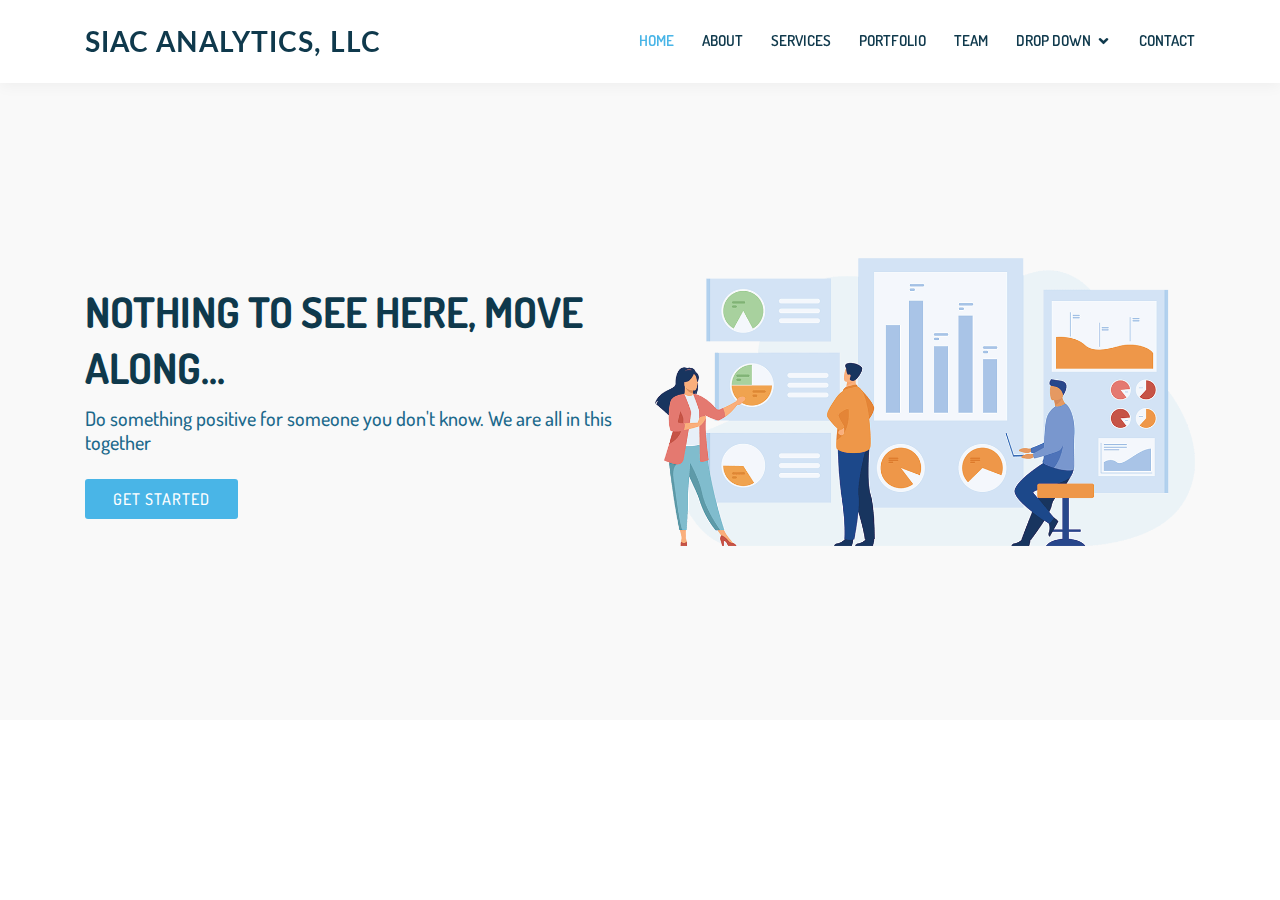
<file: index.html>
<!DOCTYPE html>
<html lang="en">

<head>
  <meta charset="utf-8">
  <meta content="width=device-width, initial-scale=1.0" name="viewport">

  <title>SIAC Analytics, LLC - Index</title>
  <meta content="" name="description">
  <meta content="" name="keywords">

  <!-- Favicons -->
  <link href="assets/img/favicon.png" rel="icon">
  <link href="assets/img/apple-touch-icon.png" rel="apple-touch-icon">

  <!-- Google Fonts -->
  <link href="https://fonts.googleapis.com/css?family=Open+Sans:300,300i,400,400i,600,600i,700,700i|Dosis:300,400,500,,600,700,700i|Lato:300,300i,400,400i,700,700i" rel="stylesheet">

  <!-- Vendor CSS Files -->
  <link href="assets/vendor/bootstrap/css/bootstrap.min.css" rel="stylesheet">
  <link href="assets/vendor/icofont/icofont.min.css" rel="stylesheet">
  <link href="assets/vendor/boxicons/css/boxicons.min.css" rel="stylesheet">
  <link href="assets/vendor/venobox/venobox.css" rel="stylesheet">
  <link href="assets/vendor/line-awesome/css/line-awesome.min.css" rel="stylesheet">
  <link href="assets/vendor/owl.carousel/assets/owl.carousel.min.css" rel="stylesheet">

  <!-- Template Main CSS File -->
  <link href="assets/css/style.css" rel="stylesheet">

  <!-- =======================================================
  * Template Name: Butterfly - v2.2.0
  * Template URL: https://bootstrapmade.com/butterfly-free-bootstrap-theme/
  * Author: BootstrapMade.com
  * License: https://bootstrapmade.com/license/
  ======================================================== -->
</head>

<body>

  <!-- ======= Header ======= -->
  <header id="header" class="fixed-top">
    <div class="container d-flex align-items-center">

      <!--<a href="index.html" class="logo mr-auto"><img src="assets/img/logo.png" alt="" class="img-fluid"></a>-->
      <!-- Uncomment below if you prefer to use text as a logo -->
      <h1 class="logo mr-auto"><a href="index.html">SIAC Analytics, LLC</a></h1>

      <nav class="nav-menu d-none d-lg-block">
        <ul>
          <li class="active"><a href="index.html">Home</a></li>
          <li><a href="#about">About</a></li>
          <li><a href="#services">Services</a></li>
          <li><a href="#portfolio">Portfolio</a></li>
          <li><a href="#team">Team</a></li>
          <li class="drop-down"><a href="">Drop Down</a>
            <ul>
              <li><a href="#">Drop Down 1</a></li>
              <li class="drop-down"><a href="#">Deep Drop Down</a>
                <ul>
                  <li><a href="#">Deep Drop Down 1</a></li>
                  <li><a href="#">Deep Drop Down 2</a></li>
                  <li><a href="#">Deep Drop Down 3</a></li>
                  <li><a href="#">Deep Drop Down 4</a></li>
                  <li><a href="#">Deep Drop Down 5</a></li>
                </ul>
              </li>
              <li><a href="#">Drop Down 2</a></li>
              <li><a href="#">Drop Down 3</a></li>
              <li><a href="#">Drop Down 4</a></li>
            </ul>
          </li>
          <li><a href="#contact">Contact</a></li>

        </ul>
      </nav><!-- .nav-menu -->

    </div>
  </header><!-- End Header -->

  <!-- ======= Hero Section ======= -->
  <section id="hero" class="d-flex align-items-center">

    <div class="container">
      <div class="row">
        <div class="col-lg-6 pt-4 pt-lg-0 order-2 order-lg-1 d-flex flex-column justify-content-center">
          <h1>Nothing to see here, move along...</h1>
          <h2>Do something positive for someone you don't know. We are all in this together</h2>
          <div><a href="#about" class="btn-get-started scrollto">Get Started</a></div>
        </div>
        <div class="col-lg-6 order-1 order-lg-2 hero-img">
          <img src="assets/img/hero-img.png" class="img-fluid" alt="">
        </div>
      </div>
    </div>

  </section><!-- End Hero -->

 

</body>

</html>
</file>
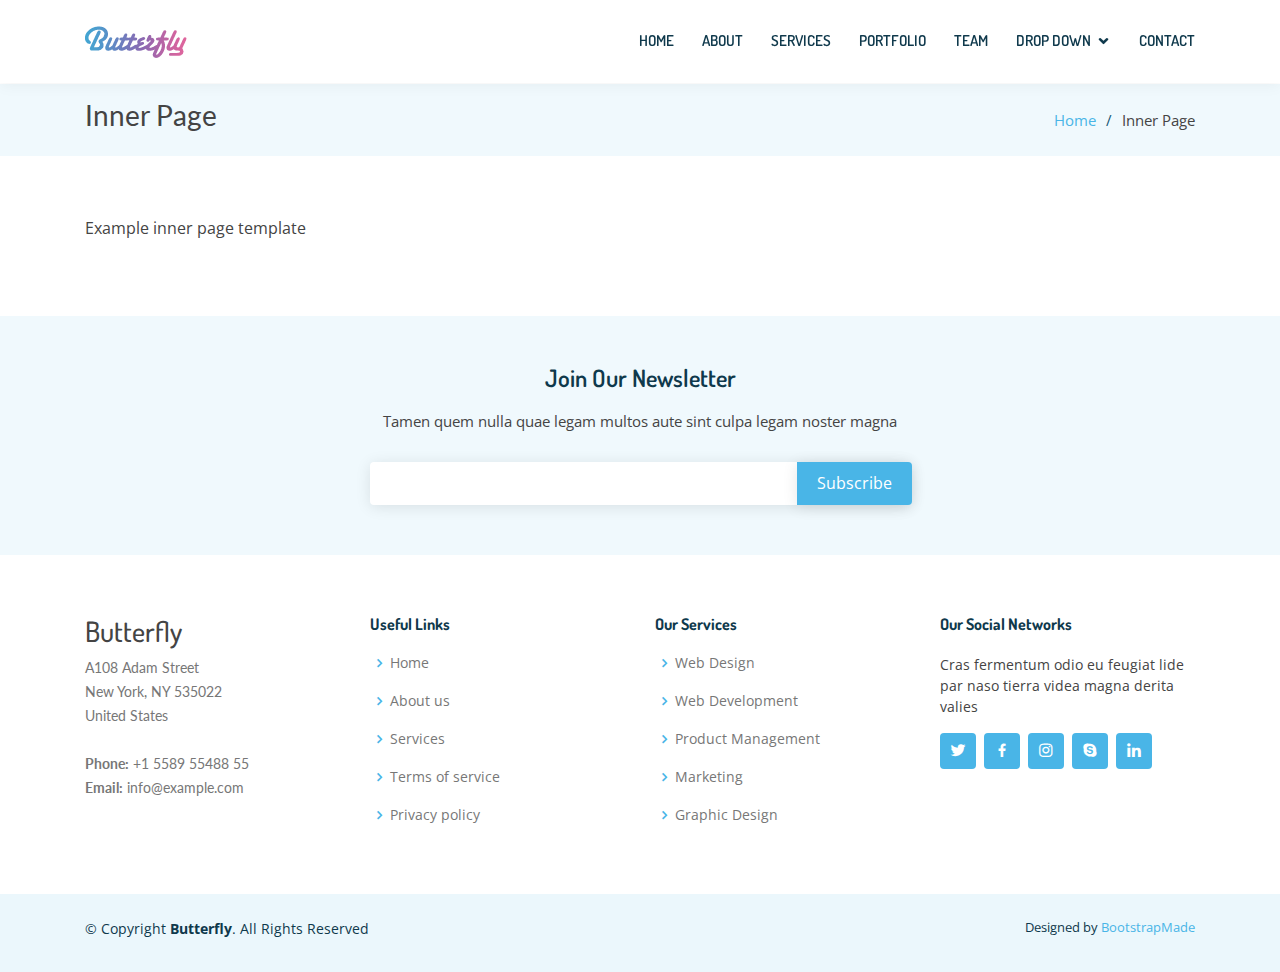
<file: inner-page.html>
<!DOCTYPE html>
<html lang="en">

<head>
  <meta charset="utf-8">
  <meta content="width=device-width, initial-scale=1.0" name="viewport">

  <title>Inner Page - Butterfly Bootstrap Template</title>
  <meta content="" name="description">
  <meta content="" name="keywords">

  <!-- Favicons -->
  <link href="assets/img/favicon.png" rel="icon">
  <link href="assets/img/apple-touch-icon.png" rel="apple-touch-icon">

  <!-- Google Fonts -->
  <link href="https://fonts.googleapis.com/css?family=Open+Sans:300,300i,400,400i,600,600i,700,700i|Dosis:300,400,500,,600,700,700i|Lato:300,300i,400,400i,700,700i" rel="stylesheet">

  <!-- Vendor CSS Files -->
  <link href="assets/vendor/bootstrap/css/bootstrap.min.css" rel="stylesheet">
  <link href="assets/vendor/icofont/icofont.min.css" rel="stylesheet">
  <link href="assets/vendor/boxicons/css/boxicons.min.css" rel="stylesheet">
  <link href="assets/vendor/venobox/venobox.css" rel="stylesheet">
  <link href="assets/vendor/line-awesome/css/line-awesome.min.css" rel="stylesheet">
  <link href="assets/vendor/owl.carousel/assets/owl.carousel.min.css" rel="stylesheet">

  <!-- Template Main CSS File -->
  <link href="assets/css/style.css" rel="stylesheet">

  <!-- =======================================================
  * Template Name: Butterfly - v2.2.0
  * Template URL: https://bootstrapmade.com/butterfly-free-bootstrap-theme/
  * Author: BootstrapMade.com
  * License: https://bootstrapmade.com/license/
  ======================================================== -->
</head>

<body>

  <!-- ======= Header ======= -->
  <header id="header" class="fixed-top">
    <div class="container d-flex align-items-center">

      <a href="index.html" class="logo mr-auto"><img src="assets/img/logo.png" alt="" class="img-fluid"></a>
      <!-- Uncomment below if you prefer to use text as a logo -->
      <!-- <h1 class="logo mr-auto"><a href="index.html">Butterfly</a></h1> -->

      <nav class="nav-menu d-none d-lg-block">
        <ul>
          <li><a href="index.html">Home</a></li>
          <li><a href="#about">About</a></li>
          <li><a href="#services">Services</a></li>
          <li><a href="#portfolio">Portfolio</a></li>
          <li><a href="#team">Team</a></li>
          <li class="drop-down"><a href="">Drop Down</a>
            <ul>
              <li><a href="#">Drop Down 1</a></li>
              <li class="drop-down"><a href="#">Deep Drop Down</a>
                <ul>
                  <li><a href="#">Deep Drop Down 1</a></li>
                  <li><a href="#">Deep Drop Down 2</a></li>
                  <li><a href="#">Deep Drop Down 3</a></li>
                  <li><a href="#">Deep Drop Down 4</a></li>
                  <li><a href="#">Deep Drop Down 5</a></li>
                </ul>
              </li>
              <li><a href="#">Drop Down 2</a></li>
              <li><a href="#">Drop Down 3</a></li>
              <li><a href="#">Drop Down 4</a></li>
            </ul>
          </li>
          <li><a href="#contact">Contact</a></li>

        </ul>
      </nav><!-- .nav-menu -->

    </div>
  </header><!-- End Header -->

  <main id="main">

    <!-- ======= Breadcrumbs ======= -->
    <section class="breadcrumbs">
      <div class="container">

        <div class="d-flex justify-content-between align-items-center">
          <h2>Inner Page</h2>
          <ol>
            <li><a href="index.html">Home</a></li>
            <li>Inner Page</li>
          </ol>
        </div>

      </div>
    </section><!-- End Breadcrumbs -->

    <section class="inner-page">
      <div class="container">
        <p>
          Example inner page template
        </p>
      </div>
    </section>

  </main><!-- End #main -->

  <!-- ======= Footer ======= -->
  <footer id="footer">

    <div class="footer-newsletter">
      <div class="container">
        <div class="row justify-content-center">
          <div class="col-lg-6">
            <h4>Join Our Newsletter</h4>
            <p>Tamen quem nulla quae legam multos aute sint culpa legam noster magna</p>
            <form action="" method="post">
              <input type="email" name="email"><input type="submit" value="Subscribe">
            </form>
          </div>
        </div>
      </div>
    </div>

    <div class="footer-top">
      <div class="container">
        <div class="row">

          <div class="col-lg-3 col-md-6 footer-contact">
            <h3>Butterfly</h3>
            <p>
              A108 Adam Street <br>
              New York, NY 535022<br>
              United States <br><br>
              <strong>Phone:</strong> +1 5589 55488 55<br>
              <strong>Email:</strong> info@example.com<br>
            </p>
          </div>

          <div class="col-lg-3 col-md-6 footer-links">
            <h4>Useful Links</h4>
            <ul>
              <li><i class="bx bx-chevron-right"></i> <a href="#">Home</a></li>
              <li><i class="bx bx-chevron-right"></i> <a href="#">About us</a></li>
              <li><i class="bx bx-chevron-right"></i> <a href="#">Services</a></li>
              <li><i class="bx bx-chevron-right"></i> <a href="#">Terms of service</a></li>
              <li><i class="bx bx-chevron-right"></i> <a href="#">Privacy policy</a></li>
            </ul>
          </div>

          <div class="col-lg-3 col-md-6 footer-links">
            <h4>Our Services</h4>
            <ul>
              <li><i class="bx bx-chevron-right"></i> <a href="#">Web Design</a></li>
              <li><i class="bx bx-chevron-right"></i> <a href="#">Web Development</a></li>
              <li><i class="bx bx-chevron-right"></i> <a href="#">Product Management</a></li>
              <li><i class="bx bx-chevron-right"></i> <a href="#">Marketing</a></li>
              <li><i class="bx bx-chevron-right"></i> <a href="#">Graphic Design</a></li>
            </ul>
          </div>

          <div class="col-lg-3 col-md-6 footer-links">
            <h4>Our Social Networks</h4>
            <p>Cras fermentum odio eu feugiat lide par naso tierra videa magna derita valies</p>
            <div class="social-links mt-3">
              <a href="#" class="twitter"><i class="bx bxl-twitter"></i></a>
              <a href="#" class="facebook"><i class="bx bxl-facebook"></i></a>
              <a href="#" class="instagram"><i class="bx bxl-instagram"></i></a>
              <a href="#" class="google-plus"><i class="bx bxl-skype"></i></a>
              <a href="#" class="linkedin"><i class="bx bxl-linkedin"></i></a>
            </div>
          </div>

        </div>
      </div>
    </div>

    <div class="container py-4">
      <div class="copyright">
        &copy; Copyright <strong><span>Butterfly</span></strong>. All Rights Reserved
      </div>
      <div class="credits">
        <!-- All the links in the footer should remain intact. -->
        <!-- You can delete the links only if you purchased the pro version. -->
        <!-- Licensing information: https://bootstrapmade.com/license/ -->
        <!-- Purchase the pro version with working PHP/AJAX contact form: https://bootstrapmade.com/butterfly-free-bootstrap-theme/ -->
        Designed by <a href="https://bootstrapmade.com/">BootstrapMade</a>
      </div>
    </div>
  </footer><!-- End Footer -->

  <a href="#" class="back-to-top"><i class="icofont-simple-up"></i></a>

  <!-- Vendor JS Files -->
  <script src="assets/vendor/jquery/jquery.min.js"></script>
  <script src="assets/vendor/bootstrap/js/bootstrap.bundle.min.js"></script>
  <script src="assets/vendor/jquery.easing/jquery.easing.min.js"></script>
  <script src="assets/vendor/php-email-form/validate.js"></script>
  <script src="assets/vendor/venobox/venobox.min.js"></script>
  <script src="assets/vendor/waypoints/jquery.waypoints.min.js"></script>
  <script src="assets/vendor/counterup/counterup.min.js"></script>
  <script src="assets/vendor/isotope-layout/isotope.pkgd.min.js"></script>
  <script src="assets/vendor/owl.carousel/owl.carousel.min.js"></script>

  <!-- Template Main JS File -->
  <script src="assets/js/main.js"></script>

</body>

</html>
</file>
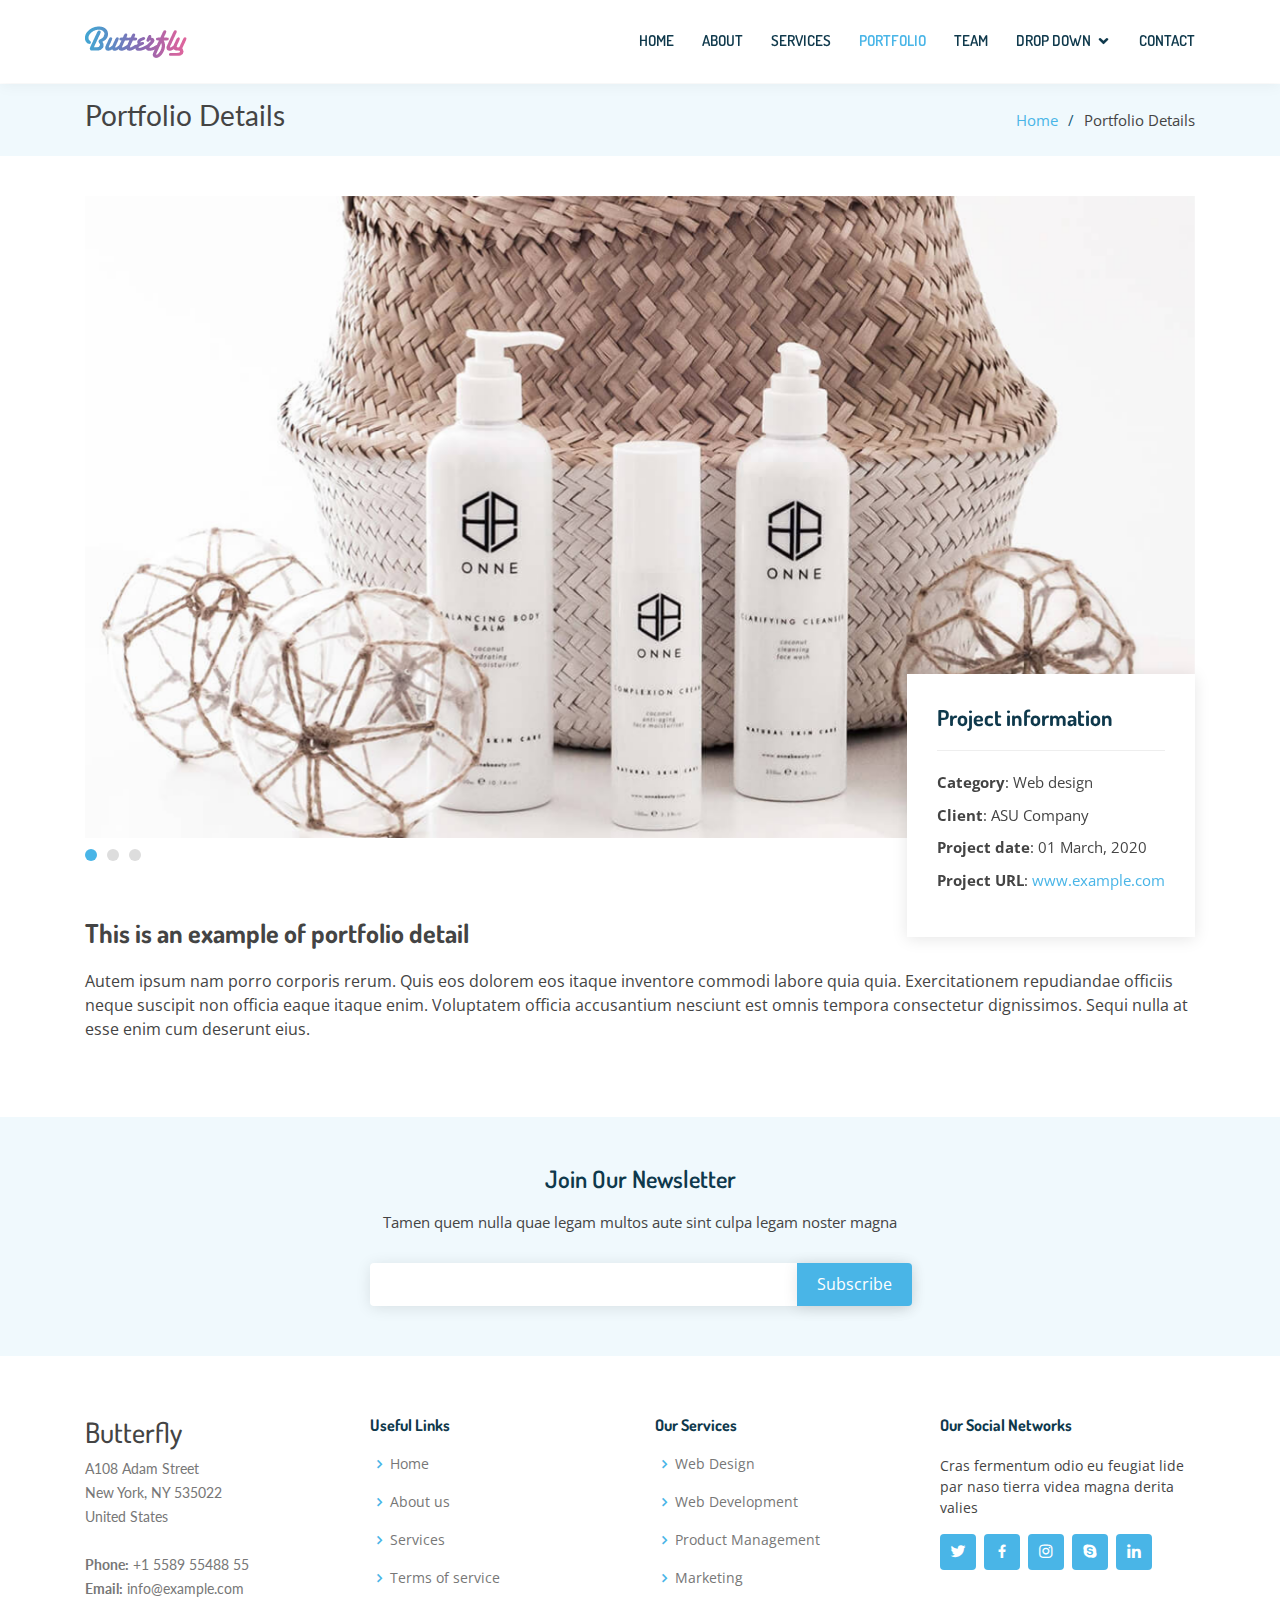
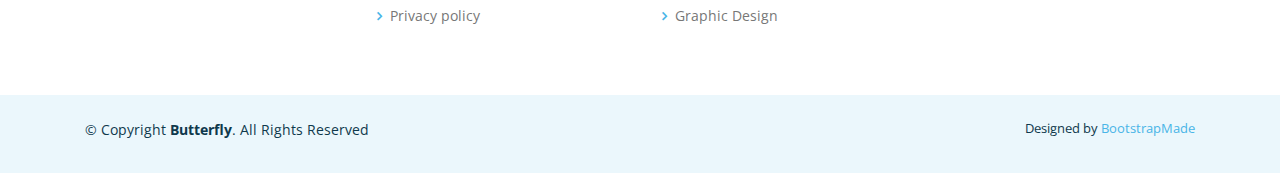
<file: portfolio-details.html>
<!DOCTYPE html>
<html lang="en">

<head>
  <meta charset="utf-8">
  <meta content="width=device-width, initial-scale=1.0" name="viewport">

  <title>Portfolio Details - Butterfly Bootstrap Template</title>
  <meta content="" name="description">
  <meta content="" name="keywords">

  <!-- Favicons -->
  <link href="assets/img/favicon.png" rel="icon">
  <link href="assets/img/apple-touch-icon.png" rel="apple-touch-icon">

  <!-- Google Fonts -->
  <link href="https://fonts.googleapis.com/css?family=Open+Sans:300,300i,400,400i,600,600i,700,700i|Dosis:300,400,500,,600,700,700i|Lato:300,300i,400,400i,700,700i" rel="stylesheet">

  <!-- Vendor CSS Files -->
  <link href="assets/vendor/bootstrap/css/bootstrap.min.css" rel="stylesheet">
  <link href="assets/vendor/icofont/icofont.min.css" rel="stylesheet">
  <link href="assets/vendor/boxicons/css/boxicons.min.css" rel="stylesheet">
  <link href="assets/vendor/venobox/venobox.css" rel="stylesheet">
  <link href="assets/vendor/line-awesome/css/line-awesome.min.css" rel="stylesheet">
  <link href="assets/vendor/owl.carousel/assets/owl.carousel.min.css" rel="stylesheet">

  <!-- Template Main CSS File -->
  <link href="assets/css/style.css" rel="stylesheet">

  <!-- =======================================================
  * Template Name: Butterfly - v2.2.0
  * Template URL: https://bootstrapmade.com/butterfly-free-bootstrap-theme/
  * Author: BootstrapMade.com
  * License: https://bootstrapmade.com/license/
  ======================================================== -->
</head>

<body>

  <!-- ======= Header ======= -->
  <header id="header" class="fixed-top">
    <div class="container d-flex align-items-center">

      <a href="index.html" class="logo mr-auto"><img src="assets/img/logo.png" alt="" class="img-fluid"></a>
      <!-- Uncomment below if you prefer to use text as a logo -->
      <!-- <h1 class="logo mr-auto"><a href="index.html">Butterfly</a></h1> -->

      <nav class="nav-menu d-none d-lg-block">
        <ul>
          <li><a href="index.html">Home</a></li>
          <li><a href="#about">About</a></li>
          <li><a href="#services">Services</a></li>
          <li class="active"><a href="#portfolio">Portfolio</a></li>
          <li><a href="#team">Team</a></li>
          <li class="drop-down"><a href="">Drop Down</a>
            <ul>
              <li><a href="#">Drop Down 1</a></li>
              <li class="drop-down"><a href="#">Deep Drop Down</a>
                <ul>
                  <li><a href="#">Deep Drop Down 1</a></li>
                  <li><a href="#">Deep Drop Down 2</a></li>
                  <li><a href="#">Deep Drop Down 3</a></li>
                  <li><a href="#">Deep Drop Down 4</a></li>
                  <li><a href="#">Deep Drop Down 5</a></li>
                </ul>
              </li>
              <li><a href="#">Drop Down 2</a></li>
              <li><a href="#">Drop Down 3</a></li>
              <li><a href="#">Drop Down 4</a></li>
            </ul>
          </li>
          <li><a href="#contact">Contact</a></li>

        </ul>
      </nav><!-- .nav-menu -->

    </div>
  </header><!-- End Header -->

  <main id="main">

    <!-- ======= Breadcrumbs ======= -->
    <section id="breadcrumbs" class="breadcrumbs">
      <div class="container">

        <div class="d-flex justify-content-between align-items-center">
          <h2>Portfolio Details</h2>
          <ol>
            <li><a href="index.html">Home</a></li>
            <li>Portfolio Details</li>
          </ol>
        </div>

      </div>
    </section><!-- End Breadcrumbs -->

    <!-- ======= Portfolio Details Section ======= -->
    <section id="portfolio-details" class="portfolio-details">
      <div class="container">

        <div class="portfolio-details-container">

          <div class="owl-carousel portfolio-details-carousel">
            <img src="assets/img/portfolio/portfolio-details-1.jpg" class="img-fluid" alt="">
            <img src="assets/img/portfolio/portfolio-details-2.jpg" class="img-fluid" alt="">
            <img src="assets/img/portfolio/portfolio-details-3.jpg" class="img-fluid" alt="">
          </div>

          <div class="portfolio-info">
            <h3>Project information</h3>
            <ul>
              <li><strong>Category</strong>: Web design</li>
              <li><strong>Client</strong>: ASU Company</li>
              <li><strong>Project date</strong>: 01 March, 2020</li>
              <li><strong>Project URL</strong>: <a href="#">www.example.com</a></li>
            </ul>
          </div>

        </div>

        <div class="portfolio-description">
          <h2>This is an example of portfolio detail</h2>
          <p>
            Autem ipsum nam porro corporis rerum. Quis eos dolorem eos itaque inventore commodi labore quia quia. Exercitationem repudiandae officiis neque suscipit non officia eaque itaque enim. Voluptatem officia accusantium nesciunt est omnis tempora consectetur dignissimos. Sequi nulla at esse enim cum deserunt eius.
          </p>
        </div>

      </div>
    </section><!-- End Portfolio Details Section -->

  </main><!-- End #main -->

  <!-- ======= Footer ======= -->
  <footer id="footer">

    <div class="footer-newsletter">
      <div class="container">
        <div class="row justify-content-center">
          <div class="col-lg-6">
            <h4>Join Our Newsletter</h4>
            <p>Tamen quem nulla quae legam multos aute sint culpa legam noster magna</p>
            <form action="" method="post">
              <input type="email" name="email"><input type="submit" value="Subscribe">
            </form>
          </div>
        </div>
      </div>
    </div>

    <div class="footer-top">
      <div class="container">
        <div class="row">

          <div class="col-lg-3 col-md-6 footer-contact">
            <h3>Butterfly</h3>
            <p>
              A108 Adam Street <br>
              New York, NY 535022<br>
              United States <br><br>
              <strong>Phone:</strong> +1 5589 55488 55<br>
              <strong>Email:</strong> info@example.com<br>
            </p>
          </div>

          <div class="col-lg-3 col-md-6 footer-links">
            <h4>Useful Links</h4>
            <ul>
              <li><i class="bx bx-chevron-right"></i> <a href="#">Home</a></li>
              <li><i class="bx bx-chevron-right"></i> <a href="#">About us</a></li>
              <li><i class="bx bx-chevron-right"></i> <a href="#">Services</a></li>
              <li><i class="bx bx-chevron-right"></i> <a href="#">Terms of service</a></li>
              <li><i class="bx bx-chevron-right"></i> <a href="#">Privacy policy</a></li>
            </ul>
          </div>

          <div class="col-lg-3 col-md-6 footer-links">
            <h4>Our Services</h4>
            <ul>
              <li><i class="bx bx-chevron-right"></i> <a href="#">Web Design</a></li>
              <li><i class="bx bx-chevron-right"></i> <a href="#">Web Development</a></li>
              <li><i class="bx bx-chevron-right"></i> <a href="#">Product Management</a></li>
              <li><i class="bx bx-chevron-right"></i> <a href="#">Marketing</a></li>
              <li><i class="bx bx-chevron-right"></i> <a href="#">Graphic Design</a></li>
            </ul>
          </div>

          <div class="col-lg-3 col-md-6 footer-links">
            <h4>Our Social Networks</h4>
            <p>Cras fermentum odio eu feugiat lide par naso tierra videa magna derita valies</p>
            <div class="social-links mt-3">
              <a href="#" class="twitter"><i class="bx bxl-twitter"></i></a>
              <a href="#" class="facebook"><i class="bx bxl-facebook"></i></a>
              <a href="#" class="instagram"><i class="bx bxl-instagram"></i></a>
              <a href="#" class="google-plus"><i class="bx bxl-skype"></i></a>
              <a href="#" class="linkedin"><i class="bx bxl-linkedin"></i></a>
            </div>
          </div>

        </div>
      </div>
    </div>

    <div class="container py-4">
      <div class="copyright">
        &copy; Copyright <strong><span>Butterfly</span></strong>. All Rights Reserved
      </div>
      <div class="credits">
        <!-- All the links in the footer should remain intact. -->
        <!-- You can delete the links only if you purchased the pro version. -->
        <!-- Licensing information: https://bootstrapmade.com/license/ -->
        <!-- Purchase the pro version with working PHP/AJAX contact form: https://bootstrapmade.com/butterfly-free-bootstrap-theme/ -->
        Designed by <a href="https://bootstrapmade.com/">BootstrapMade</a>
      </div>
    </div>
  </footer><!-- End Footer -->

  <a href="#" class="back-to-top"><i class="icofont-simple-up"></i></a>

  <!-- Vendor JS Files -->
  <script src="assets/vendor/jquery/jquery.min.js"></script>
  <script src="assets/vendor/bootstrap/js/bootstrap.bundle.min.js"></script>
  <script src="assets/vendor/jquery.easing/jquery.easing.min.js"></script>
  <script src="assets/vendor/php-email-form/validate.js"></script>
  <script src="assets/vendor/venobox/venobox.min.js"></script>
  <script src="assets/vendor/waypoints/jquery.waypoints.min.js"></script>
  <script src="assets/vendor/counterup/counterup.min.js"></script>
  <script src="assets/vendor/isotope-layout/isotope.pkgd.min.js"></script>
  <script src="assets/vendor/owl.carousel/owl.carousel.min.js"></script>

  <!-- Template Main JS File -->
  <script src="assets/js/main.js"></script>

</body>

</html>
</file>
<file: assets/vendor/venobox/venobox.css>
/* ------ venobox.css --------*/
.vbox-overlay *, .vbox-overlay *:before, .vbox-overlay *:after{
    -webkit-backface-visibility: hidden;
    -webkit-box-sizing:border-box;
    -moz-box-sizing:border-box;
    box-sizing:border-box;
}
.vbox-overlay * { 
    -webkit-backface-visibility: visible;
    backface-visibility: visible;
}
.vbox-overlay{
    display: -webkit-flex;
    display: flex;
    -webkit-flex-direction: column;
    flex-direction: column;
    -webkit-justify-content: center;
    justify-content: center;
    -webkit-align-items: center;
    align-items: center;
    position: fixed;
    left: 0;
    top: 0;
    bottom: 0;
    right: 0;
    z-index: 999999;
}

/* ----- navigation ----- */
.vbox-title{
    width: 100%;
    height: 40px;
    float: left;
    text-align: center;
    line-height: 28px;
    font-size: 12px;
    padding: 6px 50px;
    overflow: hidden;
    position: fixed;
    display: none;
    left: 0;
    z-index: 89;
}
.vbox-close{
    cursor: pointer;
    position: fixed;
    top: -1px;
    right: 0;
    width: 50px;
    height: 40px;
    padding: 6px;
    display: block;
    background-position:10px center;
    overflow: hidden;
    font-size: 24px;
    line-height: 1;
    text-align: center;
    z-index: 99;
}
.vbox-left{
    cursor: pointer;
    position: fixed;
    left: 0;
    height: 40px;
    overflow: hidden;
    line-height: 28px;
    font-size: 12px;
    z-index: 99;
    display: flex;
    align-items:center;
}
.vbox-num{
    display: inline-block;
    margin: 6px 0 6px 15px;
}
/* ----- Social share ----- */
.vbox-share{
    line-height: 28px;
    font-size: 12px;
    overflow: hidden;
    position: fixed;
    left: 0;
    z-index: 98;
    display: flex;
    align-items:center;
    justify-content: center;
    width: 100%;
    text-align: center;
}
.vbox-share svg{
    max-height: 28px;
    width: 28px;
    z-index: 10;
    margin-left: 12px;
    margin-top: 6px;
    margin-bottom: 6px;
    vertical-align: middle;
}


/* ----- navigation ARROWS ----- */
.vbox-next, .vbox-prev{
    position: fixed;
    top: 50%;
    margin-top: -15px;
    overflow: hidden;
    cursor: pointer;
    display: block;
    width: 45px;
    height: 45px;
    z-index: 99;
}
.vbox-next span, .vbox-prev span{
    position: relative;
    width: 20px;
    height: 20px;
    border: 2px solid transparent;
    border-top-color: #B6B6B6;
    border-right-color: #B6B6B6;
    text-indent: -100px;
    position: absolute;
    top: 8px;
    display: block;
}
.vbox-prev{
    left: 15px;
}
.vbox-next{
    right: 15px;
}
.vbox-prev span{
    left: 10px;
    -ms-transform: rotate(-135deg);
    -webkit-transform: rotate(-135deg);
    transform: rotate(-135deg);
}
.vbox-next span{
    -ms-transform: rotate(45deg);
    -webkit-transform: rotate(45deg);
    transform: rotate(45deg);
    right: 10px;
}
/* ------- inline window ------ */
.vbox-inline{
    width: 420px;
    height: 315px;
    height: 70vh;
    padding: 10px;
    background: #fff;
    margin: 0 auto;
    overflow: auto;
    text-align: left;
}
/* ------- Video & iFrames window ------ */
.venoframe{
    max-width: 100%;
    width: 100%;
    border: none;
    width: 100%;
    height: 260px;
    height: 70vh;
}
.venoframe.vbvid{
    height: 260px;
}
@media (min-width: 768px) {
    .venoframe, .vbox-inline{
        width: 90%;
        height: 360px;
        height: 70vh;
    }
    .venoframe.vbvid{
        width: 640px;
        height: 360px;
    }
}
@media (min-width: 992px) {
    .venoframe, .vbox-inline{
        max-width: 1200px;
        width: 80%;
        height: 540px;
        height: 70vh;
    }
    .venoframe.vbvid{
        width: 960px;
        height: 540px;
    }
}
/* 
Please do NOT edit this part! 
or at least read this note: http://i.imgur.com/7C0ws9e.gif
*/
.vbox-open{
    overflow: hidden;
}
.vbox-container{
    position: absolute;
    left: 0;
    right: 0;
    top: 0;
    bottom: 0;
    overflow-x: hidden;
    overflow-y: scroll;
    overflow-scrolling: touch;
    -webkit-overflow-scrolling: touch;
    z-index: 20;
    max-height: 100%;

}

.vbox-content{
    text-align: center;
    float: left;
    width: 100%;
    position: relative;
    overflow: hidden;
    padding: 20px 4%;
}
.vbox-container img{
    max-width: 100%;
    height: auto;
}
.vbox-figlio{
    box-shadow: 0 0 12px rgba(0,0,0,0.19), 0 6px 6px rgba(0,0,0,0.23);
    max-width: 100%;
    text-align: initial;
}
img.vbox-figlio{
    -webkit-user-select: none;
-khtml-user-select: none;
-moz-user-select: none;
-o-user-select: none;
user-select: none;
}
.vbox-content.swipe-left{
    margin-left: -200px !important;
}
.vbox-content.swipe-right{
    margin-left: 200px !important;
}
.vbox-animated{
    webkit-transition: margin 300ms ease-out;
    transition: margin 300ms ease-out;
}

/* ---------- preloader ----------
 * SPINKIT 
 * http://tobiasahlin.com/spinkit/
-------------------------------- */
.sk-double-bounce,.sk-rotating-plane{width:40px;height:40px;margin:40px auto}.sk-rotating-plane{background-color:#333;-webkit-animation:sk-rotatePlane 1.2s infinite ease-in-out;animation:sk-rotatePlane 1.2s infinite ease-in-out}@-webkit-keyframes sk-rotatePlane{0%{-webkit-transform:perspective(120px) rotateX(0) rotateY(0);transform:perspective(120px) rotateX(0) rotateY(0)}50%{-webkit-transform:perspective(120px) rotateX(-180.1deg) rotateY(0);transform:perspective(120px) rotateX(-180.1deg) rotateY(0)}100%{-webkit-transform:perspective(120px) rotateX(-180deg) rotateY(-179.9deg);transform:perspective(120px) rotateX(-180deg) rotateY(-179.9deg)}}@keyframes sk-rotatePlane{0%{-webkit-transform:perspective(120px) rotateX(0) rotateY(0);transform:perspective(120px) rotateX(0) rotateY(0)}50%{-webkit-transform:perspective(120px) rotateX(-180.1deg) rotateY(0);transform:perspective(120px) rotateX(-180.1deg) rotateY(0)}100%{-webkit-transform:perspective(120px) rotateX(-180deg) rotateY(-179.9deg);transform:perspective(120px) rotateX(-180deg) rotateY(-179.9deg)}}.sk-double-bounce{position:relative}.sk-double-bounce .sk-child{width:100%;height:100%;border-radius:50%;background-color:#333;opacity:.6;position:absolute;top:0;left:0;-webkit-animation:sk-doubleBounce 2s infinite ease-in-out;animation:sk-doubleBounce 2s infinite ease-in-out}.sk-chasing-dots .sk-child,.sk-spinner-pulse,.sk-three-bounce .sk-child{background-color:#333;border-radius:100%}.sk-double-bounce .sk-double-bounce2{-webkit-animation-delay:-1s;animation-delay:-1s}@-webkit-keyframes sk-doubleBounce{0%,100%{-webkit-transform:scale(0);transform:scale(0)}50%{-webkit-transform:scale(1);transform:scale(1)}}@keyframes sk-doubleBounce{0%,100%{-webkit-transform:scale(0);transform:scale(0)}50%{-webkit-transform:scale(1);transform:scale(1)}}.sk-wave{margin:40px auto;width:50px;height:40px;text-align:center;font-size:10px}.sk-wave .sk-rect{background-color:#333;height:100%;width:6px;display:inline-block;-webkit-animation:sk-waveStretchDelay 1.2s infinite ease-in-out;animation:sk-waveStretchDelay 1.2s infinite ease-in-out}.sk-wave .sk-rect1{-webkit-animation-delay:-1.2s;animation-delay:-1.2s}.sk-wave .sk-rect2{-webkit-animation-delay:-1.1s;animation-delay:-1.1s}.sk-wave .sk-rect3{-webkit-animation-delay:-1s;animation-delay:-1s}.sk-wave .sk-rect4{-webkit-animation-delay:-.9s;animation-delay:-.9s}.sk-wave .sk-rect5{-webkit-animation-delay:-.8s;animation-delay:-.8s}@-webkit-keyframes sk-waveStretchDelay{0%,100%,40%{-webkit-transform:scaleY(.4);transform:scaleY(.4)}20%{-webkit-transform:scaleY(1);transform:scaleY(1)}}@keyframes sk-waveStretchDelay{0%,100%,40%{-webkit-transform:scaleY(.4);transform:scaleY(.4)}20%{-webkit-transform:scaleY(1);transform:scaleY(1)}}.sk-wandering-cubes{margin:40px auto;width:40px;height:40px;position:relative}.sk-wandering-cubes .sk-cube{background-color:#333;width:10px;height:10px;position:absolute;top:0;left:0;-webkit-animation:sk-wanderingCube 1.8s ease-in-out -1.8s infinite both;animation:sk-wanderingCube 1.8s ease-in-out -1.8s infinite both}.sk-chasing-dots,.sk-spinner-pulse{width:40px;height:40px;margin:40px auto}.sk-wandering-cubes .sk-cube2{-webkit-animation-delay:-.9s;animation-delay:-.9s}@-webkit-keyframes sk-wanderingCube{0%{-webkit-transform:rotate(0);transform:rotate(0)}25%{-webkit-transform:translateX(30px) rotate(-90deg) scale(.5);transform:translateX(30px) rotate(-90deg) scale(.5)}50%{-webkit-transform:translateX(30px) translateY(30px) rotate(-179deg);transform:translateX(30px) translateY(30px) rotate(-179deg)}50.1%{-webkit-transform:translateX(30px) translateY(30px) rotate(-180deg);transform:translateX(30px) translateY(30px) rotate(-180deg)}75%{-webkit-transform:translateX(0) translateY(30px) rotate(-270deg) scale(.5);transform:translateX(0) translateY(30px) rotate(-270deg) scale(.5)}100%{-webkit-transform:rotate(-360deg);transform:rotate(-360deg)}}@keyframes sk-wanderingCube{0%{-webkit-transform:rotate(0);transform:rotate(0)}25%{-webkit-transform:translateX(30px) rotate(-90deg) scale(.5);transform:translateX(30px) rotate(-90deg) scale(.5)}50%{-webkit-transform:translateX(30px) translateY(30px) rotate(-179deg);transform:translateX(30px) translateY(30px) rotate(-179deg)}50.1%{-webkit-transform:translateX(30px) translateY(30px) rotate(-180deg);transform:translateX(30px) translateY(30px) rotate(-180deg)}75%{-webkit-transform:translateX(0) translateY(30px) rotate(-270deg) scale(.5);transform:translateX(0) translateY(30px) rotate(-270deg) scale(.5)}100%{-webkit-transform:rotate(-360deg);transform:rotate(-360deg)}}.sk-spinner-pulse{-webkit-animation:sk-pulseScaleOut 1s infinite ease-in-out;animation:sk-pulseScaleOut 1s infinite ease-in-out}@-webkit-keyframes sk-pulseScaleOut{0%{-webkit-transform:scale(0);transform:scale(0)}100%{-webkit-transform:scale(1);transform:scale(1);opacity:0}}@keyframes sk-pulseScaleOut{0%{-webkit-transform:scale(0);transform:scale(0)}100%{-webkit-transform:scale(1);transform:scale(1);opacity:0}}.sk-chasing-dots{position:relative;text-align:center;-webkit-animation:sk-chasingDotsRotate 2s infinite linear;animation:sk-chasingDotsRotate 2s infinite linear}.sk-chasing-dots .sk-child{width:60%;height:60%;display:inline-block;position:absolute;top:0;-webkit-animation:sk-chasingDotsBounce 2s infinite ease-in-out;animation:sk-chasingDotsBounce 2s infinite ease-in-out}.sk-chasing-dots .sk-dot2{top:auto;bottom:0;-webkit-animation-delay:-1s;animation-delay:-1s}@-webkit-keyframes sk-chasingDotsRotate{100%{-webkit-transform:rotate(360deg);transform:rotate(360deg)}}@keyframes sk-chasingDotsRotate{100%{-webkit-transform:rotate(360deg);transform:rotate(360deg)}}@-webkit-keyframes sk-chasingDotsBounce{0%,100%{-webkit-transform:scale(0);transform:scale(0)}50%{-webkit-transform:scale(1);transform:scale(1)}}@keyframes sk-chasingDotsBounce{0%,100%{-webkit-transform:scale(0);transform:scale(0)}50%{-webkit-transform:scale(1);transform:scale(1)}}.sk-three-bounce{margin:40px auto;width:80px;text-align:center}.sk-three-bounce .sk-child{width:20px;height:20px;display:inline-block;-webkit-animation:sk-three-bounce 1.4s ease-in-out 0s infinite both;animation:sk-three-bounce 1.4s ease-in-out 0s infinite both}.sk-circle .sk-child:before,.sk-fading-circle .sk-circle:before{display:block;border-radius:100%;content:'';background-color:#333}.sk-three-bounce .sk-bounce1{-webkit-animation-delay:-.32s;animation-delay:-.32s}.sk-three-bounce .sk-bounce2{-webkit-animation-delay:-.16s;animation-delay:-.16s}@-webkit-keyframes sk-three-bounce{0%,100%,80%{-webkit-transform:scale(0);transform:scale(0)}40%{-webkit-transform:scale(1);transform:scale(1)}}@keyframes sk-three-bounce{0%,100%,80%{-webkit-transform:scale(0);transform:scale(0)}40%{-webkit-transform:scale(1);transform:scale(1)}}.sk-circle{margin:40px auto;width:40px;height:40px;position:relative}.sk-circle .sk-child{width:100%;height:100%;position:absolute;left:0;top:0}.sk-circle .sk-child:before{margin:0 auto;width:15%;height:15%;-webkit-animation:sk-circleBounceDelay 1.2s infinite ease-in-out both;animation:sk-circleBounceDelay 1.2s infinite ease-in-out both}.sk-circle .sk-circle2{-webkit-transform:rotate(30deg);-ms-transform:rotate(30deg);transform:rotate(30deg)}.sk-circle .sk-circle3{-webkit-transform:rotate(60deg);-ms-transform:rotate(60deg);transform:rotate(60deg)}.sk-circle .sk-circle4{-webkit-transform:rotate(90deg);-ms-transform:rotate(90deg);transform:rotate(90deg)}.sk-circle .sk-circle5{-webkit-transform:rotate(120deg);-ms-transform:rotate(120deg);transform:rotate(120deg)}.sk-circle .sk-circle6{-webkit-transform:rotate(150deg);-ms-transform:rotate(150deg);transform:rotate(150deg)}.sk-circle .sk-circle7{-webkit-transform:rotate(180deg);-ms-transform:rotate(180deg);transform:rotate(180deg)}.sk-circle .sk-circle8{-webkit-transform:rotate(210deg);-ms-transform:rotate(210deg);transform:rotate(210deg)}.sk-circle .sk-circle9{-webkit-transform:rotate(240deg);-ms-transform:rotate(240deg);transform:rotate(240deg)}.sk-circle .sk-circle10{-webkit-transform:rotate(270deg);-ms-transform:rotate(270deg);transform:rotate(270deg)}.sk-circle .sk-circle11{-webkit-transform:rotate(300deg);-ms-transform:rotate(300deg);transform:rotate(300deg)}.sk-circle .sk-circle12{-webkit-transform:rotate(330deg);-ms-transform:rotate(330deg);transform:rotate(330deg)}.sk-circle .sk-circle2:before{-webkit-animation-delay:-1.1s;animation-delay:-1.1s}.sk-circle .sk-circle3:before{-webkit-animation-delay:-1s;animation-delay:-1s}.sk-circle .sk-circle4:before{-webkit-animation-delay:-.9s;animation-delay:-.9s}.sk-circle .sk-circle5:before{-webkit-animation-delay:-.8s;animation-delay:-.8s}.sk-circle .sk-circle6:before{-webkit-animation-delay:-.7s;animation-delay:-.7s}.sk-circle .sk-circle7:before{-webkit-animation-delay:-.6s;animation-delay:-.6s}.sk-circle .sk-circle8:before{-webkit-animation-delay:-.5s;animation-delay:-.5s}.sk-circle .sk-circle9:before{-webkit-animation-delay:-.4s;animation-delay:-.4s}.sk-circle .sk-circle10:before{-webkit-animation-delay:-.3s;animation-delay:-.3s}.sk-circle .sk-circle11:before{-webkit-animation-delay:-.2s;animation-delay:-.2s}.sk-circle .sk-circle12:before{-webkit-animation-delay:-.1s;animation-delay:-.1s}@-webkit-keyframes sk-circleBounceDelay{0%,100%,80%{-webkit-transform:scale(0);transform:scale(0)}40%{-webkit-transform:scale(1);transform:scale(1)}}@keyframes sk-circleBounceDelay{0%,100%,80%{-webkit-transform:scale(0);transform:scale(0)}40%{-webkit-transform:scale(1);transform:scale(1)}}.sk-cube-grid{width:40px;height:40px;margin:40px auto}.sk-cube-grid .sk-cube{width:33.33%;height:33.33%;background-color:#333;float:left;-webkit-animation:sk-cubeGridScaleDelay 1.3s infinite ease-in-out;animation:sk-cubeGridScaleDelay 1.3s infinite ease-in-out}.sk-cube-grid .sk-cube1{-webkit-animation-delay:.2s;animation-delay:.2s}.sk-cube-grid .sk-cube2{-webkit-animation-delay:.3s;animation-delay:.3s}.sk-cube-grid .sk-cube3{-webkit-animation-delay:.4s;animation-delay:.4s}.sk-cube-grid .sk-cube4{-webkit-animation-delay:.1s;animation-delay:.1s}.sk-cube-grid .sk-cube5{-webkit-animation-delay:.2s;animation-delay:.2s}.sk-cube-grid .sk-cube6{-webkit-animation-delay:.3s;animation-delay:.3s}.sk-cube-grid .sk-cube7{-webkit-animation-delay:0ms;animation-delay:0ms}.sk-cube-grid .sk-cube8{-webkit-animation-delay:.1s;animation-delay:.1s}.sk-cube-grid .sk-cube9{-webkit-animation-delay:.2s;animation-delay:.2s}@-webkit-keyframes sk-cubeGridScaleDelay{0%,100%,70%{-webkit-transform:scale3D(1,1,1);transform:scale3D(1,1,1)}35%{-webkit-transform:scale3D(0,0,1);transform:scale3D(0,0,1)}}@keyframes sk-cubeGridScaleDelay{0%,100%,70%{-webkit-transform:scale3D(1,1,1);transform:scale3D(1,1,1)}35%{-webkit-transform:scale3D(0,0,1);transform:scale3D(0,0,1)}}.sk-fading-circle{margin:40px auto;width:40px;height:40px;position:relative}.sk-fading-circle .sk-circle{width:100%;height:100%;position:absolute;left:0;top:0}.sk-fading-circle .sk-circle:before{margin:0 auto;width:15%;height:15%;-webkit-animation:sk-circleFadeDelay 1.2s infinite ease-in-out both;animation:sk-circleFadeDelay 1.2s infinite ease-in-out both}.sk-fading-circle .sk-circle2{-webkit-transform:rotate(30deg);-ms-transform:rotate(30deg);transform:rotate(30deg)}.sk-fading-circle .sk-circle3{-webkit-transform:rotate(60deg);-ms-transform:rotate(60deg);transform:rotate(60deg)}.sk-fading-circle .sk-circle4{-webkit-transform:rotate(90deg);-ms-transform:rotate(90deg);transform:rotate(90deg)}.sk-fading-circle .sk-circle5{-webkit-transform:rotate(120deg);-ms-transform:rotate(120deg);transform:rotate(120deg)}.sk-fading-circle .sk-circle6{-webkit-transform:rotate(150deg);-ms-transform:rotate(150deg);transform:rotate(150deg)}.sk-fading-circle .sk-circle7{-webkit-transform:rotate(180deg);-ms-transform:rotate(180deg);transform:rotate(180deg)}.sk-fading-circle .sk-circle8{-webkit-transform:rotate(210deg);-ms-transform:rotate(210deg);transform:rotate(210deg)}.sk-fading-circle .sk-circle9{-webkit-transform:rotate(240deg);-ms-transform:rotate(240deg);transform:rotate(240deg)}.sk-fading-circle .sk-circle10{-webkit-transform:rotate(270deg);-ms-transform:rotate(270deg);transform:rotate(270deg)}.sk-fading-circle .sk-circle11{-webkit-transform:rotate(300deg);-ms-transform:rotate(300deg);transform:rotate(300deg)}.sk-fading-circle .sk-circle12{-webkit-transform:rotate(330deg);-ms-transform:rotate(330deg);transform:rotate(330deg)}.sk-fading-circle .sk-circle2:before{-webkit-animation-delay:-1.1s;animation-delay:-1.1s}.sk-fading-circle .sk-circle3:before{-webkit-animation-delay:-1s;animation-delay:-1s}.sk-fading-circle .sk-circle4:before{-webkit-animation-delay:-.9s;animation-delay:-.9s}.sk-fading-circle .sk-circle5:before{-webkit-animation-delay:-.8s;animation-delay:-.8s}.sk-fading-circle .sk-circle6:before{-webkit-animation-delay:-.7s;animation-delay:-.7s}.sk-fading-circle .sk-circle7:before{-webkit-animation-delay:-.6s;animation-delay:-.6s}.sk-fading-circle .sk-circle8:before{-webkit-animation-delay:-.5s;animation-delay:-.5s}.sk-fading-circle .sk-circle9:before{-webkit-animation-delay:-.4s;animation-delay:-.4s}.sk-fading-circle .sk-circle10:before{-webkit-animation-delay:-.3s;animation-delay:-.3s}.sk-fading-circle .sk-circle11:before{-webkit-animation-delay:-.2s;animation-delay:-.2s}.sk-fading-circle .sk-circle12:before{-webkit-animation-delay:-.1s;animation-delay:-.1s}@-webkit-keyframes sk-circleFadeDelay{0%,100%,39%{opacity:0}40%{opacity:1}}@keyframes sk-circleFadeDelay{0%,100%,39%{opacity:0}40%{opacity:1}}.sk-folding-cube{margin:40px auto;width:40px;height:40px;position:relative;-webkit-transform:rotateZ(45deg);transform:rotateZ(45deg)}.sk-folding-cube .sk-cube{float:left;width:50%;height:50%;position:relative;-webkit-transform:scale(1.1);-ms-transform:scale(1.1);transform:scale(1.1)}.sk-folding-cube .sk-cube:before{content:'';position:absolute;top:0;left:0;width:100%;height:100%;background-color:#333;-webkit-animation:sk-foldCubeAngle 2.4s infinite linear both;animation:sk-foldCubeAngle 2.4s infinite linear both;-webkit-transform-origin:100% 100%;-ms-transform-origin:100% 100%;transform-origin:100% 100%}.sk-folding-cube .sk-cube2{-webkit-transform:scale(1.1) rotateZ(90deg);transform:scale(1.1) rotateZ(90deg)}.sk-folding-cube .sk-cube3{-webkit-transform:scale(1.1) rotateZ(180deg);transform:scale(1.1) rotateZ(180deg)}.sk-folding-cube .sk-cube4{-webkit-transform:scale(1.1) rotateZ(270deg);transform:scale(1.1) rotateZ(270deg)}.sk-folding-cube .sk-cube2:before{-webkit-animation-delay:.3s;animation-delay:.3s}.sk-folding-cube .sk-cube3:before{-webkit-animation-delay:.6s;animation-delay:.6s}.sk-folding-cube .sk-cube4:before{-webkit-animation-delay:.9s;animation-delay:.9s}@-webkit-keyframes sk-foldCubeAngle{0%,10%{-webkit-transform:perspective(140px) rotateX(-180deg);transform:perspective(140px) rotateX(-180deg);opacity:0}25%,75%{-webkit-transform:perspective(140px) rotateX(0);transform:perspective(140px) rotateX(0);opacity:1}100%,90%{-webkit-transform:perspective(140px) rotateY(180deg);transform:perspective(140px) rotateY(180deg);opacity:0}}@keyframes sk-foldCubeAngle{0%,10%{-webkit-transform:perspective(140px) rotateX(-180deg);transform:perspective(140px) rotateX(-180deg);opacity:0}25%,75%{-webkit-transform:perspective(140px) rotateX(0);transform:perspective(140px) rotateX(0);opacity:1}100%,90%{-webkit-transform:perspective(140px) rotateY(180deg);transform:perspective(140px) rotateY(180deg);opacity:0}}
</file>
<file: assets/vendor/line-awesome/css/line-awesome.min.css>
.la,.lab,.lad,.lal,.lar,.las{-moz-osx-font-smoothing:grayscale;-webkit-font-smoothing:antialiased;display:inline-block;font-style:normal;font-variant:normal;text-rendering:auto;line-height:1}.la-lg{font-size:1.33333em;line-height:.75em;vertical-align:-.0667em}.la-xs{font-size:.75em}.la-sm{font-size:.875em}.la-1x{font-size:1em}.la-2x{font-size:2em}.la-3x{font-size:3em}.la-4x{font-size:4em}.la-5x{font-size:5em}.la-6x{font-size:6em}.la-7x{font-size:7em}.la-8x{font-size:8em}.la-9x{font-size:9em}.la-10x{font-size:10em}.la-fw{text-align:center;width:1.25em}.la-ul{list-style-type:none;margin-left:2.5em;padding-left:0}.la-ul>li{position:relative}.la-li{left:-2em;position:absolute;text-align:center;width:2em;line-height:inherit}.la-border{border:solid .08em #eee;border-radius:.1em;padding:.2em .25em .15em}.la-pull-left{float:left}.la-pull-right{float:right}.la.la-pull-left,.lab.la-pull-left,.lal.la-pull-left,.lar.la-pull-left,.las.la-pull-left{margin-right:.3em}.la.la-pull-right,.lab.la-pull-right,.lal.la-pull-right,.lar.la-pull-right,.las.la-pull-right{margin-left:.3em}.la-spin{-webkit-animation:la-spin 2s infinite linear;animation:la-spin 2s infinite linear}.la-pulse{-webkit-animation:la-spin 1s infinite steps(8);animation:la-spin 1s infinite steps(8)}@-webkit-keyframes la-spin{0%{-webkit-transform:rotate(0);transform:rotate(0)}100%{-webkit-transform:rotate(360deg);transform:rotate(360deg)}}@keyframes la-spin{0%{-webkit-transform:rotate(0);transform:rotate(0)}100%{-webkit-transform:rotate(360deg);transform:rotate(360deg)}}.la-rotate-90{-webkit-transform:rotate(90deg);transform:rotate(90deg)}.la-rotate-180{-webkit-transform:rotate(180deg);transform:rotate(180deg)}.la-rotate-270{-webkit-transform:rotate(270deg);transform:rotate(270deg)}.la-flip-horizontal{-webkit-transform:scale(-1,1);transform:scale(-1,1)}.la-flip-vertical{-webkit-transform:scale(1,-1);transform:scale(1,-1)}.la-flip-both,.la-flip-horizontal.la-flip-vertical{-webkit-transform:scale(-1,-1);transform:scale(-1,-1)}:root .la-flip-both,:root .la-flip-horizontal,:root .la-flip-vertical,:root .la-rotate-180,:root .la-rotate-270,:root .la-rotate-90{-webkit-filter:none;filter:none}.la-stack{display:inline-block;height:2em;line-height:2em;position:relative;vertical-align:middle;width:2.5em}.la-stack-1x,.la-stack-2x{left:0;position:absolute;text-align:center;width:100%}.la-stack-1x{line-height:inherit}.la-stack-2x{font-size:2em}.la-inverse{color:#fff}.la-500px:before{content:"\f26e"}.la-accessible-icon:before{content:"\f368"}.la-accusoft:before{content:"\f369"}.la-acquisitions-incorporated:before{content:"\f6af"}.la-ad:before{content:"\f641"}.la-address-book:before{content:"\f2b9"}.la-address-card:before{content:"\f2bb"}.la-adjust:before{content:"\f042"}.la-adn:before{content:"\f170"}.la-adobe:before{content:"\f778"}.la-adversal:before{content:"\f36a"}.la-affiliatetheme:before{content:"\f36b"}.la-air-freshener:before{content:"\f5d0"}.la-airbnb:before{content:"\f834"}.la-algolia:before{content:"\f36c"}.la-align-center:before{content:"\f037"}.la-align-justify:before{content:"\f039"}.la-align-left:before{content:"\f036"}.la-align-right:before{content:"\f038"}.la-alipay:before{content:"\f642"}.la-allergies:before{content:"\f461"}.la-amazon:before{content:"\f270"}.la-amazon-pay:before{content:"\f42c"}.la-ambulance:before{content:"\f0f9"}.la-american-sign-language-interpreting:before{content:"\f2a3"}.la-amilia:before{content:"\f36d"}.la-anchor:before{content:"\f13d"}.la-android:before{content:"\f17b"}.la-angellist:before{content:"\f209"}.la-angle-double-down:before{content:"\f103"}.la-angle-double-left:before{content:"\f100"}.la-angle-double-right:before{content:"\f101"}.la-angle-double-up:before{content:"\f102"}.la-angle-down:before{content:"\f107"}.la-angle-left:before{content:"\f104"}.la-angle-right:before{content:"\f105"}.la-angle-up:before{content:"\f106"}.la-angry:before{content:"\f556"}.la-angrycreative:before{content:"\f36e"}.la-angular:before{content:"\f420"}.la-ankh:before{content:"\f644"}.la-app-store:before{content:"\f36f"}.la-app-store-ios:before{content:"\f370"}.la-apper:before{content:"\f371"}.la-apple:before{content:"\f179"}.la-apple-alt:before{content:"\f5d1"}.la-apple-pay:before{content:"\f415"}.la-archive:before{content:"\f187"}.la-archway:before{content:"\f557"}.la-arrow-alt-circle-down:before{content:"\f358"}.la-arrow-alt-circle-left:before{content:"\f359"}.la-arrow-alt-circle-right:before{content:"\f35a"}.la-arrow-alt-circle-up:before{content:"\f35b"}.la-arrow-circle-down:before{content:"\f0ab"}.la-arrow-circle-left:before{content:"\f0a8"}.la-arrow-circle-right:before{content:"\f0a9"}.la-arrow-circle-up:before{content:"\f0aa"}.la-arrow-down:before{content:"\f063"}.la-arrow-left:before{content:"\f060"}.la-arrow-right:before{content:"\f061"}.la-arrow-up:before{content:"\f062"}.la-arrows-alt:before{content:"\f0b2"}.la-arrows-alt-h:before{content:"\f337"}.la-arrows-alt-v:before{content:"\f338"}.la-artstation:before{content:"\f77a"}.la-assistive-listening-systems:before{content:"\f2a2"}.la-asterisk:before{content:"\f069"}.la-asymmetrik:before{content:"\f372"}.la-at:before{content:"\f1fa"}.la-atlas:before{content:"\f558"}.la-atlassian:before{content:"\f77b"}.la-atom:before{content:"\f5d2"}.la-audible:before{content:"\f373"}.la-audio-description:before{content:"\f29e"}.la-autoprefixer:before{content:"\f41c"}.la-avianex:before{content:"\f374"}.la-aviato:before{content:"\f421"}.la-award:before{content:"\f559"}.la-aws:before{content:"\f375"}.la-baby:before{content:"\f77c"}.la-baby-carriage:before{content:"\f77d"}.la-backspace:before{content:"\f55a"}.la-backward:before{content:"\f04a"}.la-bacon:before{content:"\f7e5"}.la-balance-scale:before{content:"\f24e"}.la-balance-scale-left:before{content:"\f515"}.la-balance-scale-right:before{content:"\f516"}.la-ban:before{content:"\f05e"}.la-band-aid:before{content:"\f462"}.la-bandcamp:before{content:"\f2d5"}.la-barcode:before{content:"\f02a"}.la-bars:before{content:"\f0c9"}.la-baseball-ball:before{content:"\f433"}.la-basketball-ball:before{content:"\f434"}.la-bath:before{content:"\f2cd"}.la-battery-empty:before{content:"\f244"}.la-battery-full:before{content:"\f240"}.la-battery-half:before{content:"\f242"}.la-battery-quarter:before{content:"\f243"}.la-battery-three-quarters:before{content:"\f241"}.la-battle-net:before{content:"\f835"}.la-bed:before{content:"\f236"}.la-beer:before{content:"\f0fc"}.la-behance:before{content:"\f1b4"}.la-behance-square:before{content:"\f1b5"}.la-bell:before{content:"\f0f3"}.la-bell-slash:before{content:"\f1f6"}.la-bezier-curve:before{content:"\f55b"}.la-bible:before{content:"\f647"}.la-bicycle:before{content:"\f206"}.la-biking:before{content:"\f84a"}.la-bimobject:before{content:"\f378"}.la-binoculars:before{content:"\f1e5"}.la-biohazard:before{content:"\f780"}.la-birthday-cake:before{content:"\f1fd"}.la-bitbucket:before{content:"\f171"}.la-bitcoin:before{content:"\f379"}.la-bity:before{content:"\f37a"}.la-black-tie:before{content:"\f27e"}.la-blackberry:before{content:"\f37b"}.la-blender:before{content:"\f517"}.la-blender-phone:before{content:"\f6b6"}.la-blind:before{content:"\f29d"}.la-blog:before{content:"\f781"}.la-blogger:before{content:"\f37c"}.la-blogger-b:before{content:"\f37d"}.la-bluetooth:before{content:"\f293"}.la-bluetooth-b:before{content:"\f294"}.la-bold:before{content:"\f032"}.la-bolt:before{content:"\f0e7"}.la-bomb:before{content:"\f1e2"}.la-bone:before{content:"\f5d7"}.la-bong:before{content:"\f55c"}.la-book:before{content:"\f02d"}.la-book-dead:before{content:"\f6b7"}.la-book-medical:before{content:"\f7e6"}.la-book-open:before{content:"\f518"}.la-book-reader:before{content:"\f5da"}.la-bookmark:before{content:"\f02e"}.la-bootstrap:before{content:"\f836"}.la-border-all:before{content:"\f84c"}.la-border-none:before{content:"\f850"}.la-border-style:before{content:"\f853"}.la-bowling-ball:before{content:"\f436"}.la-box:before{content:"\f466"}.la-box-open:before{content:"\f49e"}.la-boxes:before{content:"\f468"}.la-braille:before{content:"\f2a1"}.la-brain:before{content:"\f5dc"}.la-bread-slice:before{content:"\f7ec"}.la-briefcase:before{content:"\f0b1"}.la-briefcase-medical:before{content:"\f469"}.la-broadcast-tower:before{content:"\f519"}.la-broom:before{content:"\f51a"}.la-brush:before{content:"\f55d"}.la-btc:before{content:"\f15a"}.la-buffer:before{content:"\f837"}.la-bug:before{content:"\f188"}.la-building:before{content:"\f1ad"}.la-bullhorn:before{content:"\f0a1"}.la-bullseye:before{content:"\f140"}.la-burn:before{content:"\f46a"}.la-buromobelexperte:before{content:"\f37f"}.la-bus:before{content:"\f207"}.la-bus-alt:before{content:"\f55e"}.la-business-time:before{content:"\f64a"}.la-buy-n-large:before{content:"\f8a6"}.la-buysellads:before{content:"\f20d"}.la-calculator:before{content:"\f1ec"}.la-calendar:before{content:"\f133"}.la-calendar-alt:before{content:"\f073"}.la-calendar-check:before{content:"\f274"}.la-calendar-day:before{content:"\f783"}.la-calendar-minus:before{content:"\f272"}.la-calendar-plus:before{content:"\f271"}.la-calendar-times:before{content:"\f273"}.la-calendar-week:before{content:"\f784"}.la-camera:before{content:"\f030"}.la-camera-retro:before{content:"\f083"}.la-campground:before{content:"\f6bb"}.la-canadian-maple-leaf:before{content:"\f785"}.la-candy-cane:before{content:"\f786"}.la-cannabis:before{content:"\f55f"}.la-capsules:before{content:"\f46b"}.la-car:before{content:"\f1b9"}.la-car-alt:before{content:"\f5de"}.la-car-battery:before{content:"\f5df"}.la-car-crash:before{content:"\f5e1"}.la-car-side:before{content:"\f5e4"}.la-caret-down:before{content:"\f0d7"}.la-caret-left:before{content:"\f0d9"}.la-caret-right:before{content:"\f0da"}.la-caret-square-down:before{content:"\f150"}.la-caret-square-left:before{content:"\f191"}.la-caret-square-right:before{content:"\f152"}.la-caret-square-up:before{content:"\f151"}.la-caret-up:before{content:"\f0d8"}.la-carrot:before{content:"\f787"}.la-cart-arrow-down:before{content:"\f218"}.la-cart-plus:before{content:"\f217"}.la-cash-register:before{content:"\f788"}.la-cat:before{content:"\f6be"}.la-cc-amazon-pay:before{content:"\f42d"}.la-cc-amex:before{content:"\f1f3"}.la-cc-apple-pay:before{content:"\f416"}.la-cc-diners-club:before{content:"\f24c"}.la-cc-discover:before{content:"\f1f2"}.la-cc-jcb:before{content:"\f24b"}.la-cc-mastercard:before{content:"\f1f1"}.la-cc-paypal:before{content:"\f1f4"}.la-cc-stripe:before{content:"\f1f5"}.la-cc-visa:before{content:"\f1f0"}.la-centercode:before{content:"\f380"}.la-centos:before{content:"\f789"}.la-certificate:before{content:"\f0a3"}.la-chair:before{content:"\f6c0"}.la-chalkboard:before{content:"\f51b"}.la-chalkboard-teacher:before{content:"\f51c"}.la-charging-station:before{content:"\f5e7"}.la-chart-area:before{content:"\f1fe"}.la-chart-bar:before{content:"\f080"}.la-chart-line:before{content:"\f201"}.la-chart-pie:before{content:"\f200"}.la-check:before{content:"\f00c"}.la-check-circle:before{content:"\f058"}.la-check-double:before{content:"\f560"}.la-check-square:before{content:"\f14a"}.la-cheese:before{content:"\f7ef"}.la-chess:before{content:"\f439"}.la-chess-bishop:before{content:"\f43a"}.la-chess-board:before{content:"\f43c"}.la-chess-king:before{content:"\f43f"}.la-chess-knight:before{content:"\f441"}.la-chess-pawn:before{content:"\f443"}.la-chess-queen:before{content:"\f445"}.la-chess-rook:before{content:"\f447"}.la-chevron-circle-down:before{content:"\f13a"}.la-chevron-circle-left:before{content:"\f137"}.la-chevron-circle-right:before{content:"\f138"}.la-chevron-circle-up:before{content:"\f139"}.la-chevron-down:before{content:"\f078"}.la-chevron-left:before{content:"\f053"}.la-chevron-right:before{content:"\f054"}.la-chevron-up:before{content:"\f077"}.la-child:before{content:"\f1ae"}.la-chrome:before{content:"\f268"}.la-chromecast:before{content:"\f838"}.la-church:before{content:"\f51d"}.la-circle:before{content:"\f111"}.la-circle-notch:before{content:"\f1ce"}.la-city:before{content:"\f64f"}.la-clinic-medical:before{content:"\f7f2"}.la-clipboard:before{content:"\f328"}.la-clipboard-check:before{content:"\f46c"}.la-clipboard-list:before{content:"\f46d"}.la-clock:before{content:"\f017"}.la-clone:before{content:"\f24d"}.la-closed-captioning:before{content:"\f20a"}.la-cloud:before{content:"\f0c2"}.la-cloud-download-alt:before{content:"\f381"}.la-cloud-meatball:before{content:"\f73b"}.la-cloud-moon:before{content:"\f6c3"}.la-cloud-moon-rain:before{content:"\f73c"}.la-cloud-rain:before{content:"\f73d"}.la-cloud-showers-heavy:before{content:"\f740"}.la-cloud-sun:before{content:"\f6c4"}.la-cloud-sun-rain:before{content:"\f743"}.la-cloud-upload-alt:before{content:"\f382"}.la-cloudscale:before{content:"\f383"}.la-cloudsmith:before{content:"\f384"}.la-cloudversify:before{content:"\f385"}.la-cocktail:before{content:"\f561"}.la-code:before{content:"\f121"}.la-code-branch:before{content:"\f126"}.la-codepen:before{content:"\f1cb"}.la-codiepie:before{content:"\f284"}.la-coffee:before{content:"\f0f4"}.la-cog:before{content:"\f013"}.la-cogs:before{content:"\f085"}.la-coins:before{content:"\f51e"}.la-columns:before{content:"\f0db"}.la-comment:before{content:"\f075"}.la-comment-alt:before{content:"\f27a"}.la-comment-dollar:before{content:"\f651"}.la-comment-dots:before{content:"\f4ad"}.la-comment-medical:before{content:"\f7f5"}.la-comment-slash:before{content:"\f4b3"}.la-comments:before{content:"\f086"}.la-comments-dollar:before{content:"\f653"}.la-compact-disc:before{content:"\f51f"}.la-compass:before{content:"\f14e"}.la-compress:before{content:"\f066"}.la-compress-arrows-alt:before{content:"\f78c"}.la-concierge-bell:before{content:"\f562"}.la-confluence:before{content:"\f78d"}.la-connectdevelop:before{content:"\f20e"}.la-contao:before{content:"\f26d"}.la-cookie:before{content:"\f563"}.la-cookie-bite:before{content:"\f564"}.la-copy:before{content:"\f0c5"}.la-copyright:before{content:"\f1f9"}.la-cotton-bureau:before{content:"\f89e"}.la-couch:before{content:"\f4b8"}.la-cpanel:before{content:"\f388"}.la-creative-commons:before{content:"\f25e"}.la-creative-commons-by:before{content:"\f4e7"}.la-creative-commons-nc:before{content:"\f4e8"}.la-creative-commons-nc-eu:before{content:"\f4e9"}.la-creative-commons-nc-jp:before{content:"\f4ea"}.la-creative-commons-nd:before{content:"\f4eb"}.la-creative-commons-pd:before{content:"\f4ec"}.la-creative-commons-pd-alt:before{content:"\f4ed"}.la-creative-commons-remix:before{content:"\f4ee"}.la-creative-commons-sa:before{content:"\f4ef"}.la-creative-commons-sampling:before{content:"\f4f0"}.la-creative-commons-sampling-plus:before{content:"\f4f1"}.la-creative-commons-share:before{content:"\f4f2"}.la-creative-commons-zero:before{content:"\f4f3"}.la-credit-card:before{content:"\f09d"}.la-critical-role:before{content:"\f6c9"}.la-crop:before{content:"\f125"}.la-crop-alt:before{content:"\f565"}.la-cross:before{content:"\f654"}.la-crosshairs:before{content:"\f05b"}.la-crow:before{content:"\f520"}.la-crown:before{content:"\f521"}.la-crutch:before{content:"\f7f7"}.la-css3:before{content:"\f13c"}.la-css3-alt:before{content:"\f38b"}.la-cube:before{content:"\f1b2"}.la-cubes:before{content:"\f1b3"}.la-cut:before{content:"\f0c4"}.la-cuttlefish:before{content:"\f38c"}.la-d-and-d:before{content:"\f38d"}.la-d-and-d-beyond:before{content:"\f6ca"}.la-dashcube:before{content:"\f210"}.la-database:before{content:"\f1c0"}.la-deaf:before{content:"\f2a4"}.la-delicious:before{content:"\f1a5"}.la-democrat:before{content:"\f747"}.la-deploydog:before{content:"\f38e"}.la-deskpro:before{content:"\f38f"}.la-desktop:before{content:"\f108"}.la-dev:before{content:"\f6cc"}.la-deviantart:before{content:"\f1bd"}.la-dharmachakra:before{content:"\f655"}.la-dhl:before{content:"\f790"}.la-diagnoses:before{content:"\f470"}.la-diaspora:before{content:"\f791"}.la-dice:before{content:"\f522"}.la-dice-d20:before{content:"\f6cf"}.la-dice-d6:before{content:"\f6d1"}.la-dice-five:before{content:"\f523"}.la-dice-four:before{content:"\f524"}.la-dice-one:before{content:"\f525"}.la-dice-six:before{content:"\f526"}.la-dice-three:before{content:"\f527"}.la-dice-two:before{content:"\f528"}.la-digg:before{content:"\f1a6"}.la-digital-ocean:before{content:"\f391"}.la-digital-tachograph:before{content:"\f566"}.la-directions:before{content:"\f5eb"}.la-discord:before{content:"\f392"}.la-discourse:before{content:"\f393"}.la-divide:before{content:"\f529"}.la-dizzy:before{content:"\f567"}.la-dna:before{content:"\f471"}.la-dochub:before{content:"\f394"}.la-docker:before{content:"\f395"}.la-dog:before{content:"\f6d3"}.la-dollar-sign:before{content:"\f155"}.la-dolly:before{content:"\f472"}.la-dolly-flatbed:before{content:"\f474"}.la-donate:before{content:"\f4b9"}.la-door-closed:before{content:"\f52a"}.la-door-open:before{content:"\f52b"}.la-dot-circle:before{content:"\f192"}.la-dove:before{content:"\f4ba"}.la-download:before{content:"\f019"}.la-draft2digital:before{content:"\f396"}.la-drafting-compass:before{content:"\f568"}.la-dragon:before{content:"\f6d5"}.la-draw-polygon:before{content:"\f5ee"}.la-dribbble:before{content:"\f17d"}.la-dribbble-square:before{content:"\f397"}.la-dropbox:before{content:"\f16b"}.la-drum:before{content:"\f569"}.la-drum-steelpan:before{content:"\f56a"}.la-drumstick-bite:before{content:"\f6d7"}.la-drupal:before{content:"\f1a9"}.la-dumbbell:before{content:"\f44b"}.la-dumpster:before{content:"\f793"}.la-dumpster-fire:before{content:"\f794"}.la-dungeon:before{content:"\f6d9"}.la-dyalog:before{content:"\f399"}.la-earlybirds:before{content:"\f39a"}.la-ebay:before{content:"\f4f4"}.la-edge:before{content:"\f282"}.la-edit:before{content:"\f044"}.la-egg:before{content:"\f7fb"}.la-eject:before{content:"\f052"}.la-elementor:before{content:"\f430"}.la-ellipsis-h:before{content:"\f141"}.la-ellipsis-v:before{content:"\f142"}.la-ello:before{content:"\f5f1"}.la-ember:before{content:"\f423"}.la-empire:before{content:"\f1d1"}.la-envelope:before{content:"\f0e0"}.la-envelope-open:before{content:"\f2b6"}.la-envelope-open-text:before{content:"\f658"}.la-envelope-square:before{content:"\f199"}.la-envira:before{content:"\f299"}.la-equals:before{content:"\f52c"}.la-eraser:before{content:"\f12d"}.la-erlang:before{content:"\f39d"}.la-ethereum:before{content:"\f42e"}.la-ethernet:before{content:"\f796"}.la-etsy:before{content:"\f2d7"}.la-euro-sign:before{content:"\f153"}.la-evernote:before{content:"\f839"}.la-exchange-alt:before{content:"\f362"}.la-exclamation:before{content:"\f12a"}.la-exclamation-circle:before{content:"\f06a"}.la-exclamation-triangle:before{content:"\f071"}.la-expand:before{content:"\f065"}.la-expand-arrows-alt:before{content:"\f31e"}.la-expeditedssl:before{content:"\f23e"}.la-external-link-alt:before{content:"\f35d"}.la-external-link-square-alt:before{content:"\f360"}.la-eye:before{content:"\f06e"}.la-eye-dropper:before{content:"\f1fb"}.la-eye-slash:before{content:"\f070"}.la-facebook:before{content:"\f09a"}.la-facebook-f:before{content:"\f39e"}.la-facebook-messenger:before{content:"\f39f"}.la-facebook-square:before{content:"\f082"}.la-fan:before{content:"\f863"}.la-fantasy-flight-games:before{content:"\f6dc"}.la-fast-backward:before{content:"\f049"}.la-fast-forward:before{content:"\f050"}.la-fax:before{content:"\f1ac"}.la-feather:before{content:"\f52d"}.la-feather-alt:before{content:"\f56b"}.la-fedex:before{content:"\f797"}.la-fedora:before{content:"\f798"}.la-female:before{content:"\f182"}.la-fighter-jet:before{content:"\f0fb"}.la-figma:before{content:"\f799"}.la-file:before{content:"\f15b"}.la-file-alt:before{content:"\f15c"}.la-file-archive:before{content:"\f1c6"}.la-file-audio:before{content:"\f1c7"}.la-file-code:before{content:"\f1c9"}.la-file-contract:before{content:"\f56c"}.la-file-csv:before{content:"\f6dd"}.la-file-download:before{content:"\f56d"}.la-file-excel:before{content:"\f1c3"}.la-file-export:before{content:"\f56e"}.la-file-image:before{content:"\f1c5"}.la-file-import:before{content:"\f56f"}.la-file-invoice:before{content:"\f570"}.la-file-invoice-dollar:before{content:"\f571"}.la-file-medical:before{content:"\f477"}.la-file-medical-alt:before{content:"\f478"}.la-file-pdf:before{content:"\f1c1"}.la-file-powerpoint:before{content:"\f1c4"}.la-file-prescription:before{content:"\f572"}.la-file-signature:before{content:"\f573"}.la-file-upload:before{content:"\f574"}.la-file-video:before{content:"\f1c8"}.la-file-word:before{content:"\f1c2"}.la-fill:before{content:"\f575"}.la-fill-drip:before{content:"\f576"}.la-film:before{content:"\f008"}.la-filter:before{content:"\f0b0"}.la-fingerprint:before{content:"\f577"}.la-fire:before{content:"\f06d"}.la-fire-alt:before{content:"\f7e4"}.la-fire-extinguisher:before{content:"\f134"}.la-firefox:before{content:"\f269"}.la-first-aid:before{content:"\f479"}.la-first-order:before{content:"\f2b0"}.la-first-order-alt:before{content:"\f50a"}.la-firstdraft:before{content:"\f3a1"}.la-fish:before{content:"\f578"}.la-fist-raised:before{content:"\f6de"}.la-flag:before{content:"\f024"}.la-flag-checkered:before{content:"\f11e"}.la-flag-usa:before{content:"\f74d"}.la-flask:before{content:"\f0c3"}.la-flickr:before{content:"\f16e"}.la-flipboard:before{content:"\f44d"}.la-flushed:before{content:"\f579"}.la-fly:before{content:"\f417"}.la-folder:before{content:"\f07b"}.la-folder-minus:before{content:"\f65d"}.la-folder-open:before{content:"\f07c"}.la-folder-plus:before{content:"\f65e"}.la-font:before{content:"\f031"}.la-font-awesome:before{content:"\f2b4"}.la-font-awesome-alt:before{content:"\f35c"}.la-font-awesome-flag:before{content:"\f425"}.la-font-awesome-logo-full:before{content:"\f4e6"}.la-fonticons:before{content:"\f280"}.la-fonticons-fi:before{content:"\f3a2"}.la-football-ball:before{content:"\f44e"}.la-fort-awesome:before{content:"\f286"}.la-fort-awesome-alt:before{content:"\f3a3"}.la-forumbee:before{content:"\f211"}.la-forward:before{content:"\f04e"}.la-foursquare:before{content:"\f180"}.la-free-code-camp:before{content:"\f2c5"}.la-freebsd:before{content:"\f3a4"}.la-frog:before{content:"\f52e"}.la-frown:before{content:"\f119"}.la-frown-open:before{content:"\f57a"}.la-fulcrum:before{content:"\f50b"}.la-funnel-dollar:before{content:"\f662"}.la-futbol:before{content:"\f1e3"}.la-galactic-republic:before{content:"\f50c"}.la-galactic-senate:before{content:"\f50d"}.la-gamepad:before{content:"\f11b"}.la-gas-pump:before{content:"\f52f"}.la-gavel:before{content:"\f0e3"}.la-gem:before{content:"\f3a5"}.la-genderless:before{content:"\f22d"}.la-get-pocket:before{content:"\f265"}.la-gg:before{content:"\f260"}.la-gg-circle:before{content:"\f261"}.la-ghost:before{content:"\f6e2"}.la-gift:before{content:"\f06b"}.la-gifts:before{content:"\f79c"}.la-git:before{content:"\f1d3"}.la-git-alt:before{content:"\f841"}.la-git-square:before{content:"\f1d2"}.la-github:before{content:"\f09b"}.la-github-alt:before{content:"\f113"}.la-github-square:before{content:"\f092"}.la-gitkraken:before{content:"\f3a6"}.la-gitlab:before{content:"\f296"}.la-gitter:before{content:"\f426"}.la-glass-cheers:before{content:"\f79f"}.la-glass-martini:before{content:"\f000"}.la-glass-martini-alt:before{content:"\f57b"}.la-glass-whiskey:before{content:"\f7a0"}.la-glasses:before{content:"\f530"}.la-glide:before{content:"\f2a5"}.la-glide-g:before{content:"\f2a6"}.la-globe:before{content:"\f0ac"}.la-globe-africa:before{content:"\f57c"}.la-globe-americas:before{content:"\f57d"}.la-globe-asia:before{content:"\f57e"}.la-globe-europe:before{content:"\f7a2"}.la-gofore:before{content:"\f3a7"}.la-golf-ball:before{content:"\f450"}.la-goodreads:before{content:"\f3a8"}.la-goodreads-g:before{content:"\f3a9"}.la-google:before{content:"\f1a0"}.la-google-drive:before{content:"\f3aa"}.la-google-play:before{content:"\f3ab"}.la-google-plus:before{content:"\f2b3"}.la-google-plus-g:before{content:"\f0d5"}.la-google-plus-square:before{content:"\f0d4"}.la-google-wallet:before{content:"\f1ee"}.la-gopuram:before{content:"\f664"}.la-graduation-cap:before{content:"\f19d"}.la-gratipay:before{content:"\f184"}.la-grav:before{content:"\f2d6"}.la-greater-than:before{content:"\f531"}.la-greater-than-equal:before{content:"\f532"}.la-grimace:before{content:"\f57f"}.la-grin:before{content:"\f580"}.la-grin-alt:before{content:"\f581"}.la-grin-beam:before{content:"\f582"}.la-grin-beam-sweat:before{content:"\f583"}.la-grin-hearts:before{content:"\f584"}.la-grin-squint:before{content:"\f585"}.la-grin-squint-tears:before{content:"\f586"}.la-grin-stars:before{content:"\f587"}.la-grin-tears:before{content:"\f588"}.la-grin-tongue:before{content:"\f589"}.la-grin-tongue-squint:before{content:"\f58a"}.la-grin-tongue-wink:before{content:"\f58b"}.la-grin-wink:before{content:"\f58c"}.la-grip-horizontal:before{content:"\f58d"}.la-grip-lines:before{content:"\f7a4"}.la-grip-lines-vertical:before{content:"\f7a5"}.la-grip-vertical:before{content:"\f58e"}.la-gripfire:before{content:"\f3ac"}.la-grunt:before{content:"\f3ad"}.la-guitar:before{content:"\f7a6"}.la-gulp:before{content:"\f3ae"}.la-h-square:before{content:"\f0fd"}.la-hacker-news:before{content:"\f1d4"}.la-hacker-news-square:before{content:"\f3af"}.la-hackerrank:before{content:"\f5f7"}.la-hamburger:before{content:"\f805"}.la-hammer:before{content:"\f6e3"}.la-hamsa:before{content:"\f665"}.la-hand-holding:before{content:"\f4bd"}.la-hand-holding-heart:before{content:"\f4be"}.la-hand-holding-usd:before{content:"\f4c0"}.la-hand-lizard:before{content:"\f258"}.la-hand-middle-finger:before{content:"\f806"}.la-hand-paper:before{content:"\f256"}.la-hand-peace:before{content:"\f25b"}.la-hand-point-down:before{content:"\f0a7"}.la-hand-point-left:before{content:"\f0a5"}.la-hand-point-right:before{content:"\f0a4"}.la-hand-point-up:before{content:"\f0a6"}.la-hand-pointer:before{content:"\f25a"}.la-hand-rock:before{content:"\f255"}.la-hand-scissors:before{content:"\f257"}.la-hand-spock:before{content:"\f259"}.la-hands:before{content:"\f4c2"}.la-hands-helping:before{content:"\f4c4"}.la-handshake:before{content:"\f2b5"}.la-hanukiah:before{content:"\f6e6"}.la-hard-hat:before{content:"\f807"}.la-hashtag:before{content:"\f292"}.la-hat-cowboy:before{content:"\f8c0"}.la-hat-cowboy-side:before{content:"\f8c1"}.la-hat-wizard:before{content:"\f6e8"}.la-haykal:before{content:"\f666"}.la-hdd:before{content:"\f0a0"}.la-heading:before{content:"\f1dc"}.la-headphones:before{content:"\f025"}.la-headphones-alt:before{content:"\f58f"}.la-headset:before{content:"\f590"}.la-heart:before{content:"\f004"}.la-heart-broken:before{content:"\f7a9"}.la-heartbeat:before{content:"\f21e"}.la-helicopter:before{content:"\f533"}.la-highlighter:before{content:"\f591"}.la-hiking:before{content:"\f6ec"}.la-hippo:before{content:"\f6ed"}.la-hips:before{content:"\f452"}.la-hire-a-helper:before{content:"\f3b0"}.la-history:before{content:"\f1da"}.la-hockey-puck:before{content:"\f453"}.la-holly-berry:before{content:"\f7aa"}.la-home:before{content:"\f015"}.la-hooli:before{content:"\f427"}.la-hornbill:before{content:"\f592"}.la-horse:before{content:"\f6f0"}.la-horse-head:before{content:"\f7ab"}.la-hospital:before{content:"\f0f8"}.la-hospital-alt:before{content:"\f47d"}.la-hospital-symbol:before{content:"\f47e"}.la-hot-tub:before{content:"\f593"}.la-hotdog:before{content:"\f80f"}.la-hotel:before{content:"\f594"}.la-hotjar:before{content:"\f3b1"}.la-hourglass:before{content:"\f254"}.la-hourglass-end:before{content:"\f253"}.la-hourglass-half:before{content:"\f252"}.la-hourglass-start:before{content:"\f251"}.la-house-damage:before{content:"\f6f1"}.la-houzz:before{content:"\f27c"}.la-hryvnia:before{content:"\f6f2"}.la-html5:before{content:"\f13b"}.la-hubspot:before{content:"\f3b2"}.la-i-cursor:before{content:"\f246"}.la-ice-cream:before{content:"\f810"}.la-icicles:before{content:"\f7ad"}.la-icons:before{content:"\f86d"}.la-id-badge:before{content:"\f2c1"}.la-id-card:before{content:"\f2c2"}.la-id-card-alt:before{content:"\f47f"}.la-igloo:before{content:"\f7ae"}.la-image:before{content:"\f03e"}.la-images:before{content:"\f302"}.la-imdb:before{content:"\f2d8"}.la-inbox:before{content:"\f01c"}.la-indent:before{content:"\f03c"}.la-industry:before{content:"\f275"}.la-infinity:before{content:"\f534"}.la-info:before{content:"\f129"}.la-info-circle:before{content:"\f05a"}.la-instagram:before{content:"\f16d"}.la-intercom:before{content:"\f7af"}.la-internet-explorer:before{content:"\f26b"}.la-invision:before{content:"\f7b0"}.la-ioxhost:before{content:"\f208"}.la-italic:before{content:"\f033"}.la-itch-io:before{content:"\f83a"}.la-itunes:before{content:"\f3b4"}.la-itunes-note:before{content:"\f3b5"}.la-java:before{content:"\f4e4"}.la-jedi:before{content:"\f669"}.la-jedi-order:before{content:"\f50e"}.la-jenkins:before{content:"\f3b6"}.la-jira:before{content:"\f7b1"}.la-joget:before{content:"\f3b7"}.la-joint:before{content:"\f595"}.la-joomla:before{content:"\f1aa"}.la-journal-whills:before{content:"\f66a"}.la-js:before{content:"\f3b8"}.la-js-square:before{content:"\f3b9"}.la-jsfiddle:before{content:"\f1cc"}.la-kaaba:before{content:"\f66b"}.la-kaggle:before{content:"\f5fa"}.la-key:before{content:"\f084"}.la-keybase:before{content:"\f4f5"}.la-keyboard:before{content:"\f11c"}.la-keycdn:before{content:"\f3ba"}.la-khanda:before{content:"\f66d"}.la-kickstarter:before{content:"\f3bb"}.la-kickstarter-k:before{content:"\f3bc"}.la-kiss:before{content:"\f596"}.la-kiss-beam:before{content:"\f597"}.la-kiss-wink-heart:before{content:"\f598"}.la-kiwi-bird:before{content:"\f535"}.la-korvue:before{content:"\f42f"}.la-landmark:before{content:"\f66f"}.la-language:before{content:"\f1ab"}.la-laptop:before{content:"\f109"}.la-laptop-code:before{content:"\f5fc"}.la-laptop-medical:before{content:"\f812"}.la-laravel:before{content:"\f3bd"}.la-lastfm:before{content:"\f202"}.la-lastfm-square:before{content:"\f203"}.la-laugh:before{content:"\f599"}.la-laugh-beam:before{content:"\f59a"}.la-laugh-squint:before{content:"\f59b"}.la-laugh-wink:before{content:"\f59c"}.la-layer-group:before{content:"\f5fd"}.la-leaf:before{content:"\f06c"}.la-leanpub:before{content:"\f212"}.la-lemon:before{content:"\f094"}.la-less:before{content:"\f41d"}.la-less-than:before{content:"\f536"}.la-less-than-equal:before{content:"\f537"}.la-level-down-alt:before{content:"\f3be"}.la-level-up-alt:before{content:"\f3bf"}.la-life-ring:before{content:"\f1cd"}.la-lightbulb:before{content:"\f0eb"}.la-line:before{content:"\f3c0"}.la-link:before{content:"\f0c1"}.la-linkedin:before{content:"\f08c"}.la-linkedin-in:before{content:"\f0e1"}.la-linode:before{content:"\f2b8"}.la-linux:before{content:"\f17c"}.la-lira-sign:before{content:"\f195"}.la-list:before{content:"\f03a"}.la-list-alt:before{content:"\f022"}.la-list-ol:before{content:"\f0cb"}.la-list-ul:before{content:"\f0ca"}.la-location-arrow:before{content:"\f124"}.la-lock:before{content:"\f023"}.la-lock-open:before{content:"\f3c1"}.la-long-arrow-alt-down:before{content:"\f309"}.la-long-arrow-alt-left:before{content:"\f30a"}.la-long-arrow-alt-right:before{content:"\f30b"}.la-long-arrow-alt-up:before{content:"\f30c"}.la-low-vision:before{content:"\f2a8"}.la-luggage-cart:before{content:"\f59d"}.la-lyft:before{content:"\f3c3"}.la-magento:before{content:"\f3c4"}.la-magic:before{content:"\f0d0"}.la-magnet:before{content:"\f076"}.la-mail-bulk:before{content:"\f674"}.la-mailchimp:before{content:"\f59e"}.la-male:before{content:"\f183"}.la-mandalorian:before{content:"\f50f"}.la-map:before{content:"\f279"}.la-map-marked:before{content:"\f59f"}.la-map-marked-alt:before{content:"\f5a0"}.la-map-marker:before{content:"\f041"}.la-map-marker-alt:before{content:"\f3c5"}.la-map-pin:before{content:"\f276"}.la-map-signs:before{content:"\f277"}.la-markdown:before{content:"\f60f"}.la-marker:before{content:"\f5a1"}.la-mars:before{content:"\f222"}.la-mars-double:before{content:"\f227"}.la-mars-stroke:before{content:"\f229"}.la-mars-stroke-h:before{content:"\f22b"}.la-mars-stroke-v:before{content:"\f22a"}.la-mask:before{content:"\f6fa"}.la-mastodon:before{content:"\f4f6"}.la-maxcdn:before{content:"\f136"}.la-mdb:before{content:"\f8ca"}.la-medal:before{content:"\f5a2"}.la-medapps:before{content:"\f3c6"}.la-medium:before{content:"\f23a"}.la-medium-m:before{content:"\f3c7"}.la-medkit:before{content:"\f0fa"}.la-medrt:before{content:"\f3c8"}.la-meetup:before{content:"\f2e0"}.la-megaport:before{content:"\f5a3"}.la-meh:before{content:"\f11a"}.la-meh-blank:before{content:"\f5a4"}.la-meh-rolling-eyes:before{content:"\f5a5"}.la-memory:before{content:"\f538"}.la-mendeley:before{content:"\f7b3"}.la-menorah:before{content:"\f676"}.la-mercury:before{content:"\f223"}.la-meteor:before{content:"\f753"}.la-microchip:before{content:"\f2db"}.la-microphone:before{content:"\f130"}.la-microphone-alt:before{content:"\f3c9"}.la-microphone-alt-slash:before{content:"\f539"}.la-microphone-slash:before{content:"\f131"}.la-microscope:before{content:"\f610"}.la-microsoft:before{content:"\f3ca"}.la-minus:before{content:"\f068"}.la-minus-circle:before{content:"\f056"}.la-minus-square:before{content:"\f146"}.la-mitten:before{content:"\f7b5"}.la-mix:before{content:"\f3cb"}.la-mixcloud:before{content:"\f289"}.la-mizuni:before{content:"\f3cc"}.la-mobile:before{content:"\f10b"}.la-mobile-alt:before{content:"\f3cd"}.la-modx:before{content:"\f285"}.la-monero:before{content:"\f3d0"}.la-money-bill:before{content:"\f0d6"}.la-money-bill-alt:before{content:"\f3d1"}.la-money-bill-wave:before{content:"\f53a"}.la-money-bill-wave-alt:before{content:"\f53b"}.la-money-check:before{content:"\f53c"}.la-money-check-alt:before{content:"\f53d"}.la-monument:before{content:"\f5a6"}.la-moon:before{content:"\f186"}.la-mortar-pestle:before{content:"\f5a7"}.la-mosque:before{content:"\f678"}.la-motorcycle:before{content:"\f21c"}.la-mountain:before{content:"\f6fc"}.la-mouse:before{content:"\f8cc"}.la-mouse-pointer:before{content:"\f245"}.la-mug-hot:before{content:"\f7b6"}.la-music:before{content:"\f001"}.la-napster:before{content:"\f3d2"}.la-neos:before{content:"\f612"}.la-network-wired:before{content:"\f6ff"}.la-neuter:before{content:"\f22c"}.la-newspaper:before{content:"\f1ea"}.la-nimblr:before{content:"\f5a8"}.la-node:before{content:"\f419"}.la-node-js:before{content:"\f3d3"}.la-not-equal:before{content:"\f53e"}.la-notes-medical:before{content:"\f481"}.la-npm:before{content:"\f3d4"}.la-ns8:before{content:"\f3d5"}.la-nutritionix:before{content:"\f3d6"}.la-object-group:before{content:"\f247"}.la-object-ungroup:before{content:"\f248"}.la-odnoklassniki:before{content:"\f263"}.la-odnoklassniki-square:before{content:"\f264"}.la-oil-can:before{content:"\f613"}.la-old-republic:before{content:"\f510"}.la-om:before{content:"\f679"}.la-opencart:before{content:"\f23d"}.la-openid:before{content:"\f19b"}.la-opera:before{content:"\f26a"}.la-optin-monster:before{content:"\f23c"}.la-orcid:before{content:"\f8d2"}.la-osi:before{content:"\f41a"}.la-otter:before{content:"\f700"}.la-outdent:before{content:"\f03b"}.la-page4:before{content:"\f3d7"}.la-pagelines:before{content:"\f18c"}.la-pager:before{content:"\f815"}.la-paint-brush:before{content:"\f1fc"}.la-paint-roller:before{content:"\f5aa"}.la-palette:before{content:"\f53f"}.la-palfed:before{content:"\f3d8"}.la-pallet:before{content:"\f482"}.la-paper-plane:before{content:"\f1d8"}.la-paperclip:before{content:"\f0c6"}.la-parachute-box:before{content:"\f4cd"}.la-paragraph:before{content:"\f1dd"}.la-parking:before{content:"\f540"}.la-passport:before{content:"\f5ab"}.la-pastafarianism:before{content:"\f67b"}.la-paste:before{content:"\f0ea"}.la-patreon:before{content:"\f3d9"}.la-pause:before{content:"\f04c"}.la-pause-circle:before{content:"\f28b"}.la-paw:before{content:"\f1b0"}.la-paypal:before{content:"\f1ed"}.la-peace:before{content:"\f67c"}.la-pen:before{content:"\f304"}.la-pen-alt:before{content:"\f305"}.la-pen-fancy:before{content:"\f5ac"}.la-pen-nib:before{content:"\f5ad"}.la-pen-square:before{content:"\f14b"}.la-pencil-alt:before{content:"\f303"}.la-pencil-ruler:before{content:"\f5ae"}.la-penny-arcade:before{content:"\f704"}.la-people-carry:before{content:"\f4ce"}.la-pepper-hot:before{content:"\f816"}.la-percent:before{content:"\f295"}.la-percentage:before{content:"\f541"}.la-periscope:before{content:"\f3da"}.la-person-booth:before{content:"\f756"}.la-phabricator:before{content:"\f3db"}.la-phoenix-framework:before{content:"\f3dc"}.la-phoenix-squadron:before{content:"\f511"}.la-phone:before{content:"\f095"}.la-phone-alt:before{content:"\f879"}.la-phone-slash:before{content:"\f3dd"}.la-phone-square:before{content:"\f098"}.la-phone-square-alt:before{content:"\f87b"}.la-phone-volume:before{content:"\f2a0"}.la-photo-video:before{content:"\f87c"}.la-php:before{content:"\f457"}.la-pied-piper:before{content:"\f2ae"}.la-pied-piper-alt:before{content:"\f1a8"}.la-pied-piper-hat:before{content:"\f4e5"}.la-pied-piper-pp:before{content:"\f1a7"}.la-piggy-bank:before{content:"\f4d3"}.la-pills:before{content:"\f484"}.la-pinterest:before{content:"\f0d2"}.la-pinterest-p:before{content:"\f231"}.la-pinterest-square:before{content:"\f0d3"}.la-pizza-slice:before{content:"\f818"}.la-place-of-worship:before{content:"\f67f"}.la-plane:before{content:"\f072"}.la-plane-arrival:before{content:"\f5af"}.la-plane-departure:before{content:"\f5b0"}.la-play:before{content:"\f04b"}.la-play-circle:before{content:"\f144"}.la-playstation:before{content:"\f3df"}.la-plug:before{content:"\f1e6"}.la-plus:before{content:"\f067"}.la-plus-circle:before{content:"\f055"}.la-plus-square:before{content:"\f0fe"}.la-podcast:before{content:"\f2ce"}.la-poll:before{content:"\f681"}.la-poll-h:before{content:"\f682"}.la-poo:before{content:"\f2fe"}.la-poo-storm:before{content:"\f75a"}.la-poop:before{content:"\f619"}.la-portrait:before{content:"\f3e0"}.la-pound-sign:before{content:"\f154"}.la-power-off:before{content:"\f011"}.la-pray:before{content:"\f683"}.la-praying-hands:before{content:"\f684"}.la-prescription:before{content:"\f5b1"}.la-prescription-bottle:before{content:"\f485"}.la-prescription-bottle-alt:before{content:"\f486"}.la-print:before{content:"\f02f"}.la-procedures:before{content:"\f487"}.la-product-hunt:before{content:"\f288"}.la-project-diagram:before{content:"\f542"}.la-pushed:before{content:"\f3e1"}.la-puzzle-piece:before{content:"\f12e"}.la-python:before{content:"\f3e2"}.la-qq:before{content:"\f1d6"}.la-qrcode:before{content:"\f029"}.la-question:before{content:"\f128"}.la-question-circle:before{content:"\f059"}.la-quidditch:before{content:"\f458"}.la-quinscape:before{content:"\f459"}.la-quora:before{content:"\f2c4"}.la-quote-left:before{content:"\f10d"}.la-quote-right:before{content:"\f10e"}.la-quran:before{content:"\f687"}.la-r-project:before{content:"\f4f7"}.la-radiation:before{content:"\f7b9"}.la-radiation-alt:before{content:"\f7ba"}.la-rainbow:before{content:"\f75b"}.la-random:before{content:"\f074"}.la-raspberry-pi:before{content:"\f7bb"}.la-ravelry:before{content:"\f2d9"}.la-react:before{content:"\f41b"}.la-reacteurope:before{content:"\f75d"}.la-readme:before{content:"\f4d5"}.la-rebel:before{content:"\f1d0"}.la-receipt:before{content:"\f543"}.la-record-vinyl:before{content:"\f8d9"}.la-recycle:before{content:"\f1b8"}.la-red-river:before{content:"\f3e3"}.la-reddit:before{content:"\f1a1"}.la-reddit-alien:before{content:"\f281"}.la-reddit-square:before{content:"\f1a2"}.la-redhat:before{content:"\f7bc"}.la-redo:before{content:"\f01e"}.la-redo-alt:before{content:"\f2f9"}.la-registered:before{content:"\f25d"}.la-remove-format:before{content:"\f87d"}.la-renren:before{content:"\f18b"}.la-reply:before{content:"\f3e5"}.la-reply-all:before{content:"\f122"}.la-replyd:before{content:"\f3e6"}.la-republican:before{content:"\f75e"}.la-researchgate:before{content:"\f4f8"}.la-resolving:before{content:"\f3e7"}.la-restroom:before{content:"\f7bd"}.la-retweet:before{content:"\f079"}.la-rev:before{content:"\f5b2"}.la-ribbon:before{content:"\f4d6"}.la-ring:before{content:"\f70b"}.la-road:before{content:"\f018"}.la-robot:before{content:"\f544"}.la-rocket:before{content:"\f135"}.la-rocketchat:before{content:"\f3e8"}.la-rockrms:before{content:"\f3e9"}.la-route:before{content:"\f4d7"}.la-rss:before{content:"\f09e"}.la-rss-square:before{content:"\f143"}.la-ruble-sign:before{content:"\f158"}.la-ruler:before{content:"\f545"}.la-ruler-combined:before{content:"\f546"}.la-ruler-horizontal:before{content:"\f547"}.la-ruler-vertical:before{content:"\f548"}.la-running:before{content:"\f70c"}.la-rupee-sign:before{content:"\f156"}.la-sad-cry:before{content:"\f5b3"}.la-sad-tear:before{content:"\f5b4"}.la-safari:before{content:"\f267"}.la-salesforce:before{content:"\f83b"}.la-sass:before{content:"\f41e"}.la-satellite:before{content:"\f7bf"}.la-satellite-dish:before{content:"\f7c0"}.la-save:before{content:"\f0c7"}.la-schlix:before{content:"\f3ea"}.la-school:before{content:"\f549"}.la-screwdriver:before{content:"\f54a"}.la-scribd:before{content:"\f28a"}.la-scroll:before{content:"\f70e"}.la-sd-card:before{content:"\f7c2"}.la-search:before{content:"\f002"}.la-search-dollar:before{content:"\f688"}.la-search-location:before{content:"\f689"}.la-search-minus:before{content:"\f010"}.la-search-plus:before{content:"\f00e"}.la-searchengin:before{content:"\f3eb"}.la-seedling:before{content:"\f4d8"}.la-sellcast:before{content:"\f2da"}.la-sellsy:before{content:"\f213"}.la-server:before{content:"\f233"}.la-servicestack:before{content:"\f3ec"}.la-shapes:before{content:"\f61f"}.la-share:before{content:"\f064"}.la-share-alt:before{content:"\f1e0"}.la-share-alt-square:before{content:"\f1e1"}.la-share-square:before{content:"\f14d"}.la-shekel-sign:before{content:"\f20b"}.la-shield-alt:before{content:"\f3ed"}.la-ship:before{content:"\f21a"}.la-shipping-fast:before{content:"\f48b"}.la-shirtsinbulk:before{content:"\f214"}.la-shoe-prints:before{content:"\f54b"}.la-shopping-bag:before{content:"\f290"}.la-shopping-basket:before{content:"\f291"}.la-shopping-cart:before{content:"\f07a"}.la-shopware:before{content:"\f5b5"}.la-shower:before{content:"\f2cc"}.la-shuttle-van:before{content:"\f5b6"}.la-sign:before{content:"\f4d9"}.la-sign-in-alt:before{content:"\f2f6"}.la-sign-language:before{content:"\f2a7"}.la-sign-out-alt:before{content:"\f2f5"}.la-signal:before{content:"\f012"}.la-signature:before{content:"\f5b7"}.la-sim-card:before{content:"\f7c4"}.la-simplybuilt:before{content:"\f215"}.la-sistrix:before{content:"\f3ee"}.la-sitemap:before{content:"\f0e8"}.la-sith:before{content:"\f512"}.la-skating:before{content:"\f7c5"}.la-sketch:before{content:"\f7c6"}.la-skiing:before{content:"\f7c9"}.la-skiing-nordic:before{content:"\f7ca"}.la-skull:before{content:"\f54c"}.la-skull-crossbones:before{content:"\f714"}.la-skyatlas:before{content:"\f216"}.la-skype:before{content:"\f17e"}.la-slack:before{content:"\f198"}.la-slack-hash:before{content:"\f3ef"}.la-slash:before{content:"\f715"}.la-sleigh:before{content:"\f7cc"}.la-sliders-h:before{content:"\f1de"}.la-slideshare:before{content:"\f1e7"}.la-smile:before{content:"\f118"}.la-smile-beam:before{content:"\f5b8"}.la-smile-wink:before{content:"\f4da"}.la-smog:before{content:"\f75f"}.la-smoking:before{content:"\f48d"}.la-smoking-ban:before{content:"\f54d"}.la-sms:before{content:"\f7cd"}.la-snapchat:before{content:"\f2ab"}.la-snapchat-ghost:before{content:"\f2ac"}.la-snapchat-square:before{content:"\f2ad"}.la-snowboarding:before{content:"\f7ce"}.la-snowflake:before{content:"\f2dc"}.la-snowman:before{content:"\f7d0"}.la-snowplow:before{content:"\f7d2"}.la-socks:before{content:"\f696"}.la-solar-panel:before{content:"\f5ba"}.la-sort:before{content:"\f0dc"}.la-sort-alpha-down:before{content:"\f15d"}.la-sort-alpha-down-alt:before{content:"\f881"}.la-sort-alpha-up:before{content:"\f15e"}.la-sort-alpha-up-alt:before{content:"\f882"}.la-sort-amount-down:before{content:"\f160"}.la-sort-amount-down-alt:before{content:"\f884"}.la-sort-amount-up:before{content:"\f161"}.la-sort-amount-up-alt:before{content:"\f885"}.la-sort-down:before{content:"\f0dd"}.la-sort-numeric-down:before{content:"\f162"}.la-sort-numeric-down-alt:before{content:"\f886"}.la-sort-numeric-up:before{content:"\f163"}.la-sort-numeric-up-alt:before{content:"\f887"}.la-sort-up:before{content:"\f0de"}.la-soundcloud:before{content:"\f1be"}.la-sourcetree:before{content:"\f7d3"}.la-spa:before{content:"\f5bb"}.la-space-shuttle:before{content:"\f197"}.la-speakap:before{content:"\f3f3"}.la-speaker-deck:before{content:"\f83c"}.la-spell-check:before{content:"\f891"}.la-spider:before{content:"\f717"}.la-spinner:before{content:"\f110"}.la-splotch:before{content:"\f5bc"}.la-spotify:before{content:"\f1bc"}.la-spray-can:before{content:"\f5bd"}.la-square:before{content:"\f0c8"}.la-square-full:before{content:"\f45c"}.la-square-root-alt:before{content:"\f698"}.la-squarespace:before{content:"\f5be"}.la-stack-exchange:before{content:"\f18d"}.la-stack-overflow:before{content:"\f16c"}.la-stackpath:before{content:"\f842"}.la-stamp:before{content:"\f5bf"}.la-star:before{content:"\f005"}.la-star-and-crescent:before{content:"\f699"}.la-star-half:before{content:"\f089"}.la-star-half-alt:before{content:"\f5c0"}.la-star-of-david:before{content:"\f69a"}.la-star-of-life:before{content:"\f621"}.la-staylinked:before{content:"\f3f5"}.la-steam:before{content:"\f1b6"}.la-steam-square:before{content:"\f1b7"}.la-steam-symbol:before{content:"\f3f6"}.la-step-backward:before{content:"\f048"}.la-step-forward:before{content:"\f051"}.la-stethoscope:before{content:"\f0f1"}.la-sticker-mule:before{content:"\f3f7"}.la-sticky-note:before{content:"\f249"}.la-stop:before{content:"\f04d"}.la-stop-circle:before{content:"\f28d"}.la-stopwatch:before{content:"\f2f2"}.la-store:before{content:"\f54e"}.la-store-alt:before{content:"\f54f"}.la-strava:before{content:"\f428"}.la-stream:before{content:"\f550"}.la-street-view:before{content:"\f21d"}.la-strikethrough:before{content:"\f0cc"}.la-stripe:before{content:"\f429"}.la-stripe-s:before{content:"\f42a"}.la-stroopwafel:before{content:"\f551"}.la-studiovinari:before{content:"\f3f8"}.la-stumbleupon:before{content:"\f1a4"}.la-stumbleupon-circle:before{content:"\f1a3"}.la-subscript:before{content:"\f12c"}.la-subway:before{content:"\f239"}.la-suitcase:before{content:"\f0f2"}.la-suitcase-rolling:before{content:"\f5c1"}.la-sun:before{content:"\f185"}.la-superpowers:before{content:"\f2dd"}.la-superscript:before{content:"\f12b"}.la-supple:before{content:"\f3f9"}.la-surprise:before{content:"\f5c2"}.la-suse:before{content:"\f7d6"}.la-swatchbook:before{content:"\f5c3"}.la-swift:before{content:"\f8e1"}.la-swimmer:before{content:"\f5c4"}.la-swimming-pool:before{content:"\f5c5"}.la-symfony:before{content:"\f83d"}.la-synagogue:before{content:"\f69b"}.la-sync:before{content:"\f021"}.la-sync-alt:before{content:"\f2f1"}.la-syringe:before{content:"\f48e"}.la-table:before{content:"\f0ce"}.la-table-tennis:before{content:"\f45d"}.la-tablet:before{content:"\f10a"}.la-tablet-alt:before{content:"\f3fa"}.la-tablets:before{content:"\f490"}.la-tachometer-alt:before{content:"\f3fd"}.la-tag:before{content:"\f02b"}.la-tags:before{content:"\f02c"}.la-tape:before{content:"\f4db"}.la-tasks:before{content:"\f0ae"}.la-taxi:before{content:"\f1ba"}.la-teamspeak:before{content:"\f4f9"}.la-teeth:before{content:"\f62e"}.la-teeth-open:before{content:"\f62f"}.la-telegram:before{content:"\f2c6"}.la-telegram-plane:before{content:"\f3fe"}.la-temperature-high:before{content:"\f769"}.la-temperature-low:before{content:"\f76b"}.la-tencent-weibo:before{content:"\f1d5"}.la-tenge:before{content:"\f7d7"}.la-terminal:before{content:"\f120"}.la-text-height:before{content:"\f034"}.la-text-width:before{content:"\f035"}.la-th:before{content:"\f00a"}.la-th-large:before{content:"\f009"}.la-th-list:before{content:"\f00b"}.la-the-red-yeti:before{content:"\f69d"}.la-theater-masks:before{content:"\f630"}.la-themeco:before{content:"\f5c6"}.la-themeisle:before{content:"\f2b2"}.la-thermometer:before{content:"\f491"}.la-thermometer-empty:before{content:"\f2cb"}.la-thermometer-full:before{content:"\f2c7"}.la-thermometer-half:before{content:"\f2c9"}.la-thermometer-quarter:before{content:"\f2ca"}.la-thermometer-three-quarters:before{content:"\f2c8"}.la-think-peaks:before{content:"\f731"}.la-thumbs-down:before{content:"\f165"}.la-thumbs-up:before{content:"\f164"}.la-thumbtack:before{content:"\f08d"}.la-ticket-alt:before{content:"\f3ff"}.la-times:before{content:"\f00d"}.la-times-circle:before{content:"\f057"}.la-tint:before{content:"\f043"}.la-tint-slash:before{content:"\f5c7"}.la-tired:before{content:"\f5c8"}.la-toggle-off:before{content:"\f204"}.la-toggle-on:before{content:"\f205"}.la-toilet:before{content:"\f7d8"}.la-toilet-paper:before{content:"\f71e"}.la-toolbox:before{content:"\f552"}.la-tools:before{content:"\f7d9"}.la-tooth:before{content:"\f5c9"}.la-torah:before{content:"\f6a0"}.la-torii-gate:before{content:"\f6a1"}.la-tractor:before{content:"\f722"}.la-trade-federation:before{content:"\f513"}.la-trademark:before{content:"\f25c"}.la-traffic-light:before{content:"\f637"}.la-train:before{content:"\f238"}.la-tram:before{content:"\f7da"}.la-transgender:before{content:"\f224"}.la-transgender-alt:before{content:"\f225"}.la-trash:before{content:"\f1f8"}.la-trash-alt:before{content:"\f2ed"}.la-trash-restore:before{content:"\f829"}.la-trash-restore-alt:before{content:"\f82a"}.la-tree:before{content:"\f1bb"}.la-trello:before{content:"\f181"}.la-tripadvisor:before{content:"\f262"}.la-trophy:before{content:"\f091"}.la-truck:before{content:"\f0d1"}.la-truck-loading:before{content:"\f4de"}.la-truck-monster:before{content:"\f63b"}.la-truck-moving:before{content:"\f4df"}.la-truck-pickup:before{content:"\f63c"}.la-tshirt:before{content:"\f553"}.la-tty:before{content:"\f1e4"}.la-tumblr:before{content:"\f173"}.la-tumblr-square:before{content:"\f174"}.la-tv:before{content:"\f26c"}.la-twitch:before{content:"\f1e8"}.la-twitter:before{content:"\f099"}.la-twitter-square:before{content:"\f081"}.la-typo3:before{content:"\f42b"}.la-uber:before{content:"\f402"}.la-ubuntu:before{content:"\f7df"}.la-uikit:before{content:"\f403"}.la-umbraco:before{content:"\f8e8"}.la-umbrella:before{content:"\f0e9"}.la-umbrella-beach:before{content:"\f5ca"}.la-underline:before{content:"\f0cd"}.la-undo:before{content:"\f0e2"}.la-undo-alt:before{content:"\f2ea"}.la-uniregistry:before{content:"\f404"}.la-universal-access:before{content:"\f29a"}.la-university:before{content:"\f19c"}.la-unlink:before{content:"\f127"}.la-unlock:before{content:"\f09c"}.la-unlock-alt:before{content:"\f13e"}.la-untappd:before{content:"\f405"}.la-upload:before{content:"\f093"}.la-ups:before{content:"\f7e0"}.la-usb:before{content:"\f287"}.la-user:before{content:"\f007"}.la-user-alt:before{content:"\f406"}.la-user-alt-slash:before{content:"\f4fa"}.la-user-astronaut:before{content:"\f4fb"}.la-user-check:before{content:"\f4fc"}.la-user-circle:before{content:"\f2bd"}.la-user-clock:before{content:"\f4fd"}.la-user-cog:before{content:"\f4fe"}.la-user-edit:before{content:"\f4ff"}.la-user-friends:before{content:"\f500"}.la-user-graduate:before{content:"\f501"}.la-user-injured:before{content:"\f728"}.la-user-lock:before{content:"\f502"}.la-user-md:before{content:"\f0f0"}.la-user-minus:before{content:"\f503"}.la-user-ninja:before{content:"\f504"}.la-user-nurse:before{content:"\f82f"}.la-user-plus:before{content:"\f234"}.la-user-secret:before{content:"\f21b"}.la-user-shield:before{content:"\f505"}.la-user-slash:before{content:"\f506"}.la-user-tag:before{content:"\f507"}.la-user-tie:before{content:"\f508"}.la-user-times:before{content:"\f235"}.la-users:before{content:"\f0c0"}.la-users-cog:before{content:"\f509"}.la-usps:before{content:"\f7e1"}.la-ussunnah:before{content:"\f407"}.la-utensil-spoon:before{content:"\f2e5"}.la-utensils:before{content:"\f2e7"}.la-vaadin:before{content:"\f408"}.la-vector-square:before{content:"\f5cb"}.la-venus:before{content:"\f221"}.la-venus-double:before{content:"\f226"}.la-venus-mars:before{content:"\f228"}.la-viacoin:before{content:"\f237"}.la-viadeo:before{content:"\f2a9"}.la-viadeo-square:before{content:"\f2aa"}.la-vial:before{content:"\f492"}.la-vials:before{content:"\f493"}.la-viber:before{content:"\f409"}.la-video:before{content:"\f03d"}.la-video-slash:before{content:"\f4e2"}.la-vihara:before{content:"\f6a7"}.la-vimeo:before{content:"\f40a"}.la-vimeo-square:before{content:"\f194"}.la-vimeo-v:before{content:"\f27d"}.la-vine:before{content:"\f1ca"}.la-vk:before{content:"\f189"}.la-vnv:before{content:"\f40b"}.la-voicemail:before{content:"\f897"}.la-volleyball-ball:before{content:"\f45f"}.la-volume-down:before{content:"\f027"}.la-volume-mute:before{content:"\f6a9"}.la-volume-off:before{content:"\f026"}.la-volume-up:before{content:"\f028"}.la-vote-yea:before{content:"\f772"}.la-vr-cardboard:before{content:"\f729"}.la-vuejs:before{content:"\f41f"}.la-walking:before{content:"\f554"}.la-wallet:before{content:"\f555"}.la-warehouse:before{content:"\f494"}.la-water:before{content:"\f773"}.la-wave-square:before{content:"\f83e"}.la-waze:before{content:"\f83f"}.la-weebly:before{content:"\f5cc"}.la-weibo:before{content:"\f18a"}.la-weight:before{content:"\f496"}.la-weight-hanging:before{content:"\f5cd"}.la-weixin:before{content:"\f1d7"}.la-whatsapp:before{content:"\f232"}.la-whatsapp-square:before{content:"\f40c"}.la-wheelchair:before{content:"\f193"}.la-whmcs:before{content:"\f40d"}.la-wifi:before{content:"\f1eb"}.la-wikipedia-w:before{content:"\f266"}.la-wind:before{content:"\f72e"}.la-window-close:before{content:"\f410"}.la-window-maximize:before{content:"\f2d0"}.la-window-minimize:before{content:"\f2d1"}.la-window-restore:before{content:"\f2d2"}.la-windows:before{content:"\f17a"}.la-wine-bottle:before{content:"\f72f"}.la-wine-glass:before{content:"\f4e3"}.la-wine-glass-alt:before{content:"\f5ce"}.la-wix:before{content:"\f5cf"}.la-wizards-of-the-coast:before{content:"\f730"}.la-wolf-pack-battalion:before{content:"\f514"}.la-won-sign:before{content:"\f159"}.la-wordpress:before{content:"\f19a"}.la-wordpress-simple:before{content:"\f411"}.la-wpbeginner:before{content:"\f297"}.la-wpexplorer:before{content:"\f2de"}.la-wpforms:before{content:"\f298"}.la-wpressr:before{content:"\f3e4"}.la-wrench:before{content:"\f0ad"}.la-x-ray:before{content:"\f497"}.la-xbox:before{content:"\f412"}.la-xing:before{content:"\f168"}.la-xing-square:before{content:"\f169"}.la-y-combinator:before{content:"\f23b"}.la-yahoo:before{content:"\f19e"}.la-yammer:before{content:"\f840"}.la-yandex:before{content:"\f413"}.la-yandex-international:before{content:"\f414"}.la-yarn:before{content:"\f7e3"}.la-yelp:before{content:"\f1e9"}.la-yen-sign:before{content:"\f157"}.la-yin-yang:before{content:"\f6ad"}.la-yoast:before{content:"\f2b1"}.la-youtube:before{content:"\f167"}.la-youtube-square:before{content:"\f431"}.la-zhihu:before{content:"\f63f"}.sr-only{border:0;clip:rect(0,0,0,0);height:1px;margin:-1px;overflow:hidden;padding:0;position:absolute;width:1px}.sr-only-focusable:active,.sr-only-focusable:focus{clip:auto;height:auto;margin:0;overflow:visible;position:static;width:auto}@font-face{font-family:'Line Awesome Brands';font-style:normal;font-weight:400;font-display:auto;src:url(../fonts/la-brands-400.eot);src:url(../fonts/la-brands-400.eot?#iefix) format("embedded-opentype"),url(../fonts/la-brands-400.woff2) format("woff2"),url(../fonts/la-brands-400.woff) format("woff"),url(../fonts/la-brands-400.ttf) format("truetype"),url(../fonts/la-brands-400.svg#lineawesome) format("svg")}.lab{font-family:'Line Awesome Brands'}@font-face{font-family:'Line Awesome Free';font-style:normal;font-weight:400;font-display:auto;src:url(../fonts/la-regular-400.eot);src:url(../fonts/la-regular-400.eot?#iefix) format("embedded-opentype"),url(../fonts/la-regular-400.woff2) format("woff2"),url(../fonts/la-regular-400.woff) format("woff"),url(../fonts/la-regular-400.ttf) format("truetype"),url(../fonts/la-regular-400.svg#lineawesome) format("svg")}.lar{font-family:'Line Awesome Free';font-weight:400}@font-face{font-family:'Line Awesome Free';font-style:normal;font-weight:900;font-display:auto;src:url(../fonts/la-solid-900.eot);src:url(../fonts/la-solid-900.eot?#iefix) format("embedded-opentype"),url(../fonts/la-solid-900.woff2) format("woff2"),url(../fonts/la-solid-900.woff) format("woff"),url(../fonts/la-solid-900.ttf) format("truetype"),url(../fonts/la-solid-900.svg#lineawesome) format("svg")}.la,.las{font-family:'Line Awesome Free';font-weight:900}.la.la-glass:before{content:"\f000"}.la.la-meetup{font-family:'Line Awesome Brands';font-weight:400}.la.la-star-o{font-family:'Line Awesome Free';font-weight:400}.la.la-star-o:before{content:"\f005"}.la.la-remove:before{content:"\f00d"}.la.la-close:before{content:"\f00d"}.la.la-gear:before{content:"\f013"}.la.la-trash-o{font-family:'Line Awesome Free';font-weight:400}.la.la-trash-o:before{content:"\f2ed"}.la.la-file-o{font-family:'Line Awesome Free';font-weight:400}.la.la-file-o:before{content:"\f15b"}.la.la-clock-o{font-family:'Line Awesome Free';font-weight:400}.la.la-clock-o:before{content:"\f017"}.la.la-arrow-circle-o-down{font-family:'Line Awesome Free';font-weight:400}.la.la-arrow-circle-o-down:before{content:"\f358"}.la.la-arrow-circle-o-up{font-family:'Line Awesome Free';font-weight:400}.la.la-arrow-circle-o-up:before{content:"\f35b"}.la.la-play-circle-o{font-family:'Line Awesome Free';font-weight:400}.la.la-play-circle-o:before{content:"\f144"}.la.la-repeat:before{content:"\f01e"}.la.la-rotate-right:before{content:"\f01e"}.la.la-refresh:before{content:"\f021"}.la.la-list-alt{font-family:'Line Awesome Free';font-weight:400}.la.la-dedent:before{content:"\f03b"}.la.la-video-camera:before{content:"\f03d"}.la.la-picture-o{font-family:'Line Awesome Free';font-weight:400}.la.la-picture-o:before{content:"\f03e"}.la.la-photo{font-family:'Line Awesome Free';font-weight:400}.la.la-photo:before{content:"\f03e"}.la.la-image{font-family:'Line Awesome Free';font-weight:400}.la.la-image:before{content:"\f03e"}.la.la-pencil:before{content:"\f303"}.la.la-map-marker:before{content:"\f3c5"}.la.la-pencil-square-o{font-family:'Line Awesome Free';font-weight:400}.la.la-pencil-square-o:before{content:"\f044"}.la.la-share-square-o{font-family:'Line Awesome Free';font-weight:400}.la.la-share-square-o:before{content:"\f14d"}.la.la-check-square-o{font-family:'Line Awesome Free';font-weight:400}.la.la-check-square-o:before{content:"\f14a"}.la.la-arrows:before{content:"\f0b2"}.la.la-times-circle-o{font-family:'Line Awesome Free';font-weight:400}.la.la-times-circle-o:before{content:"\f057"}.la.la-check-circle-o{font-family:'Line Awesome Free';font-weight:400}.la.la-check-circle-o:before{content:"\f058"}.la.la-mail-forward:before{content:"\f064"}.la.la-eye{font-family:'Line Awesome Free';font-weight:400}.la.la-eye-slash{font-family:'Line Awesome Free';font-weight:400}.la.la-warning:before{content:"\f071"}.la.la-calendar:before{content:"\f073"}.la.la-arrows-v:before{content:"\f338"}.la.la-arrows-h:before{content:"\f337"}.la.la-bar-chart{font-family:'Line Awesome Free';font-weight:400}.la.la-bar-chart:before{content:"\f080"}.la.la-bar-chart-o{font-family:'Line Awesome Free';font-weight:400}.la.la-bar-chart-o:before{content:"\f080"}.la.la-twitter-square{font-family:'Line Awesome Brands';font-weight:400}.la.la-facebook-square{font-family:'Line Awesome Brands';font-weight:400}.la.la-gears:before{content:"\f085"}.la.la-thumbs-o-up{font-family:'Line Awesome Free';font-weight:400}.la.la-thumbs-o-up:before{content:"\f164"}.la.la-thumbs-o-down{font-family:'Line Awesome Free';font-weight:400}.la.la-thumbs-o-down:before{content:"\f165"}.la.la-heart-o{font-family:'Line Awesome Free';font-weight:400}.la.la-heart-o:before{content:"\f004"}.la.la-sign-out:before{content:"\f2f5"}.la.la-linkedin-square{font-family:'Line Awesome Brands';font-weight:400}.la.la-linkedin-square:before{content:"\f08c"}.la.la-thumb-tack:before{content:"\f08d"}.la.la-external-link:before{content:"\f35d"}.la.la-sign-in:before{content:"\f2f6"}.la.la-github-square{font-family:'Line Awesome Brands';font-weight:400}.la.la-lemon-o{font-family:'Line Awesome Free';font-weight:400}.la.la-lemon-o:before{content:"\f094"}.la.la-square-o{font-family:'Line Awesome Free';font-weight:400}.la.la-square-o:before{content:"\f0c8"}.la.la-bookmark-o{font-family:'Line Awesome Free';font-weight:400}.la.la-bookmark-o:before{content:"\f02e"}.la.la-twitter{font-family:'Line Awesome Brands';font-weight:400}.la.la-facebook{font-family:'Line Awesome Brands';font-weight:400}.la.la-facebook:before{content:"\f39e"}.la.la-facebook-f{font-family:'Line Awesome Brands';font-weight:400}.la.la-facebook-f:before{content:"\f39e"}.la.la-github{font-family:'Line Awesome Brands';font-weight:400}.la.la-credit-card{font-family:'Line Awesome Free';font-weight:400}.la.la-feed:before{content:"\f09e"}.la.la-hdd-o{font-family:'Line Awesome Free';font-weight:400}.la.la-hdd-o:before{content:"\f0a0"}.la.la-hand-o-right{font-family:'Line Awesome Free';font-weight:400}.la.la-hand-o-right:before{content:"\f0a4"}.la.la-hand-o-left{font-family:'Line Awesome Free';font-weight:400}.la.la-hand-o-left:before{content:"\f0a5"}.la.la-hand-o-up{font-family:'Line Awesome Free';font-weight:400}.la.la-hand-o-up:before{content:"\f0a6"}.la.la-hand-o-down{font-family:'Line Awesome Free';font-weight:400}.la.la-hand-o-down:before{content:"\f0a7"}.la.la-arrows-alt:before{content:"\f31e"}.la.la-group:before{content:"\f0c0"}.la.la-chain:before{content:"\f0c1"}.la.la-scissors:before{content:"\f0c4"}.la.la-files-o{font-family:'Line Awesome Free';font-weight:400}.la.la-files-o:before{content:"\f0c5"}.la.la-floppy-o{font-family:'Line Awesome Free';font-weight:400}.la.la-floppy-o:before{content:"\f0c7"}.la.la-navicon:before{content:"\f0c9"}.la.la-reorder:before{content:"\f0c9"}.la.la-pinterest{font-family:'Line Awesome Brands';font-weight:400}.la.la-pinterest-square{font-family:'Line Awesome Brands';font-weight:400}.la.la-google-plus-square{font-family:'Line Awesome Brands';font-weight:400}.la.la-google-plus{font-family:'Line Awesome Brands';font-weight:400}.la.la-google-plus:before{content:"\f0d5"}.la.la-money{font-family:'Line Awesome Free';font-weight:400}.la.la-money:before{content:"\f3d1"}.la.la-unsorted:before{content:"\f0dc"}.la.la-sort-desc:before{content:"\f0dd"}.la.la-sort-asc:before{content:"\f0de"}.la.la-linkedin{font-family:'Line Awesome Brands';font-weight:400}.la.la-linkedin:before{content:"\f0e1"}.la.la-rotate-left:before{content:"\f0e2"}.la.la-legal:before{content:"\f0e3"}.la.la-tachometer:before{content:"\f3fd"}.la.la-dashboard:before{content:"\f3fd"}.la.la-comment-o{font-family:'Line Awesome Free';font-weight:400}.la.la-comment-o:before{content:"\f075"}.la.la-comments-o{font-family:'Line Awesome Free';font-weight:400}.la.la-comments-o:before{content:"\f086"}.la.la-flash:before{content:"\f0e7"}.la.la-clipboard{font-family:'Line Awesome Free';font-weight:400}.la.la-paste{font-family:'Line Awesome Free';font-weight:400}.la.la-paste:before{content:"\f328"}.la.la-lightbulb-o{font-family:'Line Awesome Free';font-weight:400}.la.la-lightbulb-o:before{content:"\f0eb"}.la.la-exchange:before{content:"\f362"}.la.la-cloud-download:before{content:"\f381"}.la.la-cloud-upload:before{content:"\f382"}.la.la-bell-o{font-family:'Line Awesome Free';font-weight:400}.la.la-bell-o:before{content:"\f0f3"}.la.la-cutlery:before{content:"\f2e7"}.la.la-file-text-o{font-family:'Line Awesome Free';font-weight:400}.la.la-file-text-o:before{content:"\f15c"}.la.la-building-o{font-family:'Line Awesome Free';font-weight:400}.la.la-building-o:before{content:"\f1ad"}.la.la-hospital-o{font-family:'Line Awesome Free';font-weight:400}.la.la-hospital-o:before{content:"\f0f8"}.la.la-tablet:before{content:"\f3fa"}.la.la-mobile:before{content:"\f3cd"}.la.la-mobile-phone:before{content:"\f3cd"}.la.la-circle-o{font-family:'Line Awesome Free';font-weight:400}.la.la-circle-o:before{content:"\f111"}.la.la-mail-reply:before{content:"\f3e5"}.la.la-github-alt{font-family:'Line Awesome Brands';font-weight:400}.la.la-folder-o{font-family:'Line Awesome Free';font-weight:400}.la.la-folder-o:before{content:"\f07b"}.la.la-folder-open-o{font-family:'Line Awesome Free';font-weight:400}.la.la-folder-open-o:before{content:"\f07c"}.la.la-smile-o{font-family:'Line Awesome Free';font-weight:400}.la.la-smile-o:before{content:"\f118"}.la.la-frown-o{font-family:'Line Awesome Free';font-weight:400}.la.la-frown-o:before{content:"\f119"}.la.la-meh-o{font-family:'Line Awesome Free';font-weight:400}.la.la-meh-o:before{content:"\f11a"}.la.la-keyboard-o{font-family:'Line Awesome Free';font-weight:400}.la.la-keyboard-o:before{content:"\f11c"}.la.la-flag-o{font-family:'Line Awesome Free';font-weight:400}.la.la-flag-o:before{content:"\f024"}.la.la-mail-reply-all:before{content:"\f122"}.la.la-star-half-o{font-family:'Line Awesome Free';font-weight:400}.la.la-star-half-o:before{content:"\f089"}.la.la-star-half-empty{font-family:'Line Awesome Free';font-weight:400}.la.la-star-half-empty:before{content:"\f089"}.la.la-star-half-full{font-family:'Line Awesome Free';font-weight:400}.la.la-star-half-full:before{content:"\f089"}.la.la-code-fork:before{content:"\f126"}.la.la-chain-broken:before{content:"\f127"}.la.la-shield:before{content:"\f3ed"}.la.la-calendar-o{font-family:'Line Awesome Free';font-weight:400}.la.la-calendar-o:before{content:"\f133"}.la.la-maxcdn{font-family:'Line Awesome Brands';font-weight:400}.la.la-html5{font-family:'Line Awesome Brands';font-weight:400}.la.la-css3{font-family:'Line Awesome Brands';font-weight:400}.la.la-ticket:before{content:"\f3ff"}.la.la-minus-square-o{font-family:'Line Awesome Free';font-weight:400}.la.la-minus-square-o:before{content:"\f146"}.la.la-level-up:before{content:"\f3bf"}.la.la-level-down:before{content:"\f3be"}.la.la-pencil-square:before{content:"\f14b"}.la.la-external-link-square:before{content:"\f360"}.la.la-compass{font-family:'Line Awesome Free';font-weight:400}.la.la-caret-square-o-down{font-family:'Line Awesome Free';font-weight:400}.la.la-caret-square-o-down:before{content:"\f150"}.la.la-toggle-down{font-family:'Line Awesome Free';font-weight:400}.la.la-toggle-down:before{content:"\f150"}.la.la-caret-square-o-up{font-family:'Line Awesome Free';font-weight:400}.la.la-caret-square-o-up:before{content:"\f151"}.la.la-toggle-up{font-family:'Line Awesome Free';font-weight:400}.la.la-toggle-up:before{content:"\f151"}.la.la-caret-square-o-right{font-family:'Line Awesome Free';font-weight:400}.la.la-caret-square-o-right:before{content:"\f152"}.la.la-toggle-right{font-family:'Line Awesome Free';font-weight:400}.la.la-toggle-right:before{content:"\f152"}.la.la-eur:before{content:"\f153"}.la.la-euro:before{content:"\f153"}.la.la-gbp:before{content:"\f154"}.la.la-usd:before{content:"\f155"}.la.la-dollar:before{content:"\f155"}.la.la-inr:before{content:"\f156"}.la.la-rupee:before{content:"\f156"}.la.la-jpy:before{content:"\f157"}.la.la-cny:before{content:"\f157"}.la.la-rmb:before{content:"\f157"}.la.la-yen:before{content:"\f157"}.la.la-rub:before{content:"\f158"}.la.la-ruble:before{content:"\f158"}.la.la-rouble:before{content:"\f158"}.la.la-krw:before{content:"\f159"}.la.la-won:before{content:"\f159"}.la.la-btc{font-family:'Line Awesome Brands';font-weight:400}.la.la-bitcoin{font-family:'Line Awesome Brands';font-weight:400}.la.la-bitcoin:before{content:"\f15a"}.la.la-file-text:before{content:"\f15c"}.la.la-sort-alpha-asc:before{content:"\f15d"}.la.la-sort-alpha-desc:before{content:"\f881"}.la.la-sort-amount-asc:before{content:"\f160"}.la.la-sort-amount-desc:before{content:"\f884"}.la.la-sort-numeric-asc:before{content:"\f162"}.la.la-sort-numeric-desc:before{content:"\f886"}.la.la-youtube-square{font-family:'Line Awesome Brands';font-weight:400}.la.la-youtube{font-family:'Line Awesome Brands';font-weight:400}.la.la-xing{font-family:'Line Awesome Brands';font-weight:400}.la.la-xing-square{font-family:'Line Awesome Brands';font-weight:400}.la.la-youtube-play{font-family:'Line Awesome Brands';font-weight:400}.la.la-youtube-play:before{content:"\f167"}.la.la-dropbox{font-family:'Line Awesome Brands';font-weight:400}.la.la-stack-overflow{font-family:'Line Awesome Brands';font-weight:400}.la.la-instagram{font-family:'Line Awesome Brands';font-weight:400}.la.la-flickr{font-family:'Line Awesome Brands';font-weight:400}.la.la-adn{font-family:'Line Awesome Brands';font-weight:400}.la.la-bitbucket{font-family:'Line Awesome Brands';font-weight:400}.la.la-bitbucket-square{font-family:'Line Awesome Brands';font-weight:400}.la.la-bitbucket-square:before{content:"\f171"}.la.la-tumblr{font-family:'Line Awesome Brands';font-weight:400}.la.la-tumblr-square{font-family:'Line Awesome Brands';font-weight:400}.la.la-long-arrow-down:before{content:"\f309"}.la.la-long-arrow-up:before{content:"\f30c"}.la.la-long-arrow-left:before{content:"\f30a"}.la.la-long-arrow-right:before{content:"\f30b"}.la.la-apple{font-family:'Line Awesome Brands';font-weight:400}.la.la-windows{font-family:'Line Awesome Brands';font-weight:400}.la.la-android{font-family:'Line Awesome Brands';font-weight:400}.la.la-linux{font-family:'Line Awesome Brands';font-weight:400}.la.la-dribbble{font-family:'Line Awesome Brands';font-weight:400}.la.la-skype{font-family:'Line Awesome Brands';font-weight:400}.la.la-foursquare{font-family:'Line Awesome Brands';font-weight:400}.la.la-trello{font-family:'Line Awesome Brands';font-weight:400}.la.la-gratipay{font-family:'Line Awesome Brands';font-weight:400}.la.la-gittip{font-family:'Line Awesome Brands';font-weight:400}.la.la-gittip:before{content:"\f184"}.la.la-sun-o{font-family:'Line Awesome Free';font-weight:400}.la.la-sun-o:before{content:"\f185"}.la.la-moon-o{font-family:'Line Awesome Free';font-weight:400}.la.la-moon-o:before{content:"\f186"}.la.la-vk{font-family:'Line Awesome Brands';font-weight:400}.la.la-weibo{font-family:'Line Awesome Brands';font-weight:400}.la.la-renren{font-family:'Line Awesome Brands';font-weight:400}.la.la-pagelines{font-family:'Line Awesome Brands';font-weight:400}.la.la-stack-exchange{font-family:'Line Awesome Brands';font-weight:400}.la.la-arrow-circle-o-right{font-family:'Line Awesome Free';font-weight:400}.la.la-arrow-circle-o-right:before{content:"\f35a"}.la.la-arrow-circle-o-left{font-family:'Line Awesome Free';font-weight:400}.la.la-arrow-circle-o-left:before{content:"\f359"}.la.la-caret-square-o-left{font-family:'Line Awesome Free';font-weight:400}.la.la-caret-square-o-left:before{content:"\f191"}.la.la-toggle-left{font-family:'Line Awesome Free';font-weight:400}.la.la-toggle-left:before{content:"\f191"}.la.la-dot-circle-o{font-family:'Line Awesome Free';font-weight:400}.la.la-dot-circle-o:before{content:"\f192"}.la.la-vimeo-square{font-family:'Line Awesome Brands';font-weight:400}.la.la-try:before{content:"\f195"}.la.la-turkish-lira:before{content:"\f195"}.la.la-plus-square-o{font-family:'Line Awesome Free';font-weight:400}.la.la-plus-square-o:before{content:"\f0fe"}.la.la-slack{font-family:'Line Awesome Brands';font-weight:400}.la.la-wordpress{font-family:'Line Awesome Brands';font-weight:400}.la.la-openid{font-family:'Line Awesome Brands';font-weight:400}.la.la-institution:before{content:"\f19c"}.la.la-bank:before{content:"\f19c"}.la.la-mortar-board:before{content:"\f19d"}.la.la-yahoo{font-family:'Line Awesome Brands';font-weight:400}.la.la-google{font-family:'Line Awesome Brands';font-weight:400}.la.la-reddit{font-family:'Line Awesome Brands';font-weight:400}.la.la-reddit-square{font-family:'Line Awesome Brands';font-weight:400}.la.la-stumbleupon-circle{font-family:'Line Awesome Brands';font-weight:400}.la.la-stumbleupon{font-family:'Line Awesome Brands';font-weight:400}.la.la-delicious{font-family:'Line Awesome Brands';font-weight:400}.la.la-digg{font-family:'Line Awesome Brands';font-weight:400}.la.la-pied-piper-pp{font-family:'Line Awesome Brands';font-weight:400}.la.la-pied-piper-alt{font-family:'Line Awesome Brands';font-weight:400}.la.la-drupal{font-family:'Line Awesome Brands';font-weight:400}.la.la-joomla{font-family:'Line Awesome Brands';font-weight:400}.la.la-spoon:before{content:"\f2e5"}.la.la-behance{font-family:'Line Awesome Brands';font-weight:400}.la.la-behance-square{font-family:'Line Awesome Brands';font-weight:400}.la.la-steam{font-family:'Line Awesome Brands';font-weight:400}.la.la-steam-square{font-family:'Line Awesome Brands';font-weight:400}.la.la-automobile:before{content:"\f1b9"}.la.la-cab:before{content:"\f1ba"}.la.la-envelope-o{font-family:'Line Awesome Free';font-weight:400}.la.la-envelope-o:before{content:"\f0e0"}.la.la-deviantart{font-family:'Line Awesome Brands';font-weight:400}.la.la-soundcloud{font-family:'Line Awesome Brands';font-weight:400}.la.la-file-pdf-o{font-family:'Line Awesome Free';font-weight:400}.la.la-file-pdf-o:before{content:"\f1c1"}.la.la-file-word-o{font-family:'Line Awesome Free';font-weight:400}.la.la-file-word-o:before{content:"\f1c2"}.la.la-file-excel-o{font-family:'Line Awesome Free';font-weight:400}.la.la-file-excel-o:before{content:"\f1c3"}.la.la-file-powerpoint-o{font-family:'Line Awesome Free';font-weight:400}.la.la-file-powerpoint-o:before{content:"\f1c4"}.la.la-file-image-o{font-family:'Line Awesome Free';font-weight:400}.la.la-file-image-o:before{content:"\f1c5"}.la.la-file-photo-o{font-family:'Line Awesome Free';font-weight:400}.la.la-file-photo-o:before{content:"\f1c5"}.la.la-file-picture-o{font-family:'Line Awesome Free';font-weight:400}.la.la-file-picture-o:before{content:"\f1c5"}.la.la-file-archive-o{font-family:'Line Awesome Free';font-weight:400}.la.la-file-archive-o:before{content:"\f1c6"}.la.la-file-zip-o{font-family:'Line Awesome Free';font-weight:400}.la.la-file-zip-o:before{content:"\f1c6"}.la.la-file-audio-o{font-family:'Line Awesome Free';font-weight:400}.la.la-file-audio-o:before{content:"\f1c7"}.la.la-file-sound-o{font-family:'Line Awesome Free';font-weight:400}.la.la-file-sound-o:before{content:"\f1c7"}.la.la-file-video-o{font-family:'Line Awesome Free';font-weight:400}.la.la-file-video-o:before{content:"\f1c8"}.la.la-file-movie-o{font-family:'Line Awesome Free';font-weight:400}.la.la-file-movie-o:before{content:"\f1c8"}.la.la-file-code-o{font-family:'Line Awesome Free';font-weight:400}.la.la-file-code-o:before{content:"\f1c9"}.la.la-vine{font-family:'Line Awesome Brands';font-weight:400}.la.la-codepen{font-family:'Line Awesome Brands';font-weight:400}.la.la-jsfiddle{font-family:'Line Awesome Brands';font-weight:400}.la.la-life-ring{font-family:'Line Awesome Free';font-weight:400}.la.la-life-bouy{font-family:'Line Awesome Free';font-weight:400}.la.la-life-bouy:before{content:"\f1cd"}.la.la-life-buoy{font-family:'Line Awesome Free';font-weight:400}.la.la-life-buoy:before{content:"\f1cd"}.la.la-life-saver{font-family:'Line Awesome Free';font-weight:400}.la.la-life-saver:before{content:"\f1cd"}.la.la-support{font-family:'Line Awesome Free';font-weight:400}.la.la-support:before{content:"\f1cd"}.la.la-circle-o-notch:before{content:"\f1ce"}.la.la-rebel{font-family:'Line Awesome Brands';font-weight:400}.la.la-ra{font-family:'Line Awesome Brands';font-weight:400}.la.la-ra:before{content:"\f1d0"}.la.la-resistance{font-family:'Line Awesome Brands';font-weight:400}.la.la-resistance:before{content:"\f1d0"}.la.la-empire{font-family:'Line Awesome Brands';font-weight:400}.la.la-ge{font-family:'Line Awesome Brands';font-weight:400}.la.la-ge:before{content:"\f1d1"}.la.la-git-square{font-family:'Line Awesome Brands';font-weight:400}.la.la-git{font-family:'Line Awesome Brands';font-weight:400}.la.la-hacker-news{font-family:'Line Awesome Brands';font-weight:400}.la.la-y-combinator-square{font-family:'Line Awesome Brands';font-weight:400}.la.la-y-combinator-square:before{content:"\f1d4"}.la.la-yc-square{font-family:'Line Awesome Brands';font-weight:400}.la.la-yc-square:before{content:"\f1d4"}.la.la-tencent-weibo{font-family:'Line Awesome Brands';font-weight:400}.la.la-qq{font-family:'Line Awesome Brands';font-weight:400}.la.la-weixin{font-family:'Line Awesome Brands';font-weight:400}.la.la-wechat{font-family:'Line Awesome Brands';font-weight:400}.la.la-wechat:before{content:"\f1d7"}.la.la-send:before{content:"\f1d8"}.la.la-paper-plane-o{font-family:'Line Awesome Free';font-weight:400}.la.la-paper-plane-o:before{content:"\f1d8"}.la.la-send-o{font-family:'Line Awesome Free';font-weight:400}.la.la-send-o:before{content:"\f1d8"}.la.la-circle-thin{font-family:'Line Awesome Free';font-weight:400}.la.la-circle-thin:before{content:"\f111"}.la.la-header:before{content:"\f1dc"}.la.la-sliders:before{content:"\f1de"}.la.la-futbol-o{font-family:'Line Awesome Free';font-weight:400}.la.la-futbol-o:before{content:"\f1e3"}.la.la-soccer-ball-o{font-family:'Line Awesome Free';font-weight:400}.la.la-soccer-ball-o:before{content:"\f1e3"}.la.la-slideshare{font-family:'Line Awesome Brands';font-weight:400}.la.la-twitch{font-family:'Line Awesome Brands';font-weight:400}.la.la-yelp{font-family:'Line Awesome Brands';font-weight:400}.la.la-newspaper-o{font-family:'Line Awesome Free';font-weight:400}.la.la-newspaper-o:before{content:"\f1ea"}.la.la-paypal{font-family:'Line Awesome Brands';font-weight:400}.la.la-google-wallet{font-family:'Line Awesome Brands';font-weight:400}.la.la-cc-visa{font-family:'Line Awesome Brands';font-weight:400}.la.la-cc-mastercard{font-family:'Line Awesome Brands';font-weight:400}.la.la-cc-discover{font-family:'Line Awesome Brands';font-weight:400}.la.la-cc-amex{font-family:'Line Awesome Brands';font-weight:400}.la.la-cc-paypal{font-family:'Line Awesome Brands';font-weight:400}.la.la-cc-stripe{font-family:'Line Awesome Brands';font-weight:400}.la.la-bell-slash-o{font-family:'Line Awesome Free';font-weight:400}.la.la-bell-slash-o:before{content:"\f1f6"}.la.la-trash:before{content:"\f2ed"}.la.la-copyright{font-family:'Line Awesome Free';font-weight:400}.la.la-eyedropper:before{content:"\f1fb"}.la.la-area-chart:before{content:"\f1fe"}.la.la-pie-chart:before{content:"\f200"}.la.la-line-chart:before{content:"\f201"}.la.la-lastfm{font-family:'Line Awesome Brands';font-weight:400}.la.la-lastfm-square{font-family:'Line Awesome Brands';font-weight:400}.la.la-ioxhost{font-family:'Line Awesome Brands';font-weight:400}.la.la-angellist{font-family:'Line Awesome Brands';font-weight:400}.la.la-cc{font-family:'Line Awesome Free';font-weight:400}.la.la-cc:before{content:"\f20a"}.la.la-ils:before{content:"\f20b"}.la.la-shekel:before{content:"\f20b"}.la.la-sheqel:before{content:"\f20b"}.la.la-meanpath{font-family:'Line Awesome Brands';font-weight:400}.la.la-meanpath:before{content:"\f2b4"}.la.la-buysellads{font-family:'Line Awesome Brands';font-weight:400}.la.la-connectdevelop{font-family:'Line Awesome Brands';font-weight:400}.la.la-dashcube{font-family:'Line Awesome Brands';font-weight:400}.la.la-forumbee{font-family:'Line Awesome Brands';font-weight:400}.la.la-leanpub{font-family:'Line Awesome Brands';font-weight:400}.la.la-sellsy{font-family:'Line Awesome Brands';font-weight:400}.la.la-shirtsinbulk{font-family:'Line Awesome Brands';font-weight:400}.la.la-simplybuilt{font-family:'Line Awesome Brands';font-weight:400}.la.la-skyatlas{font-family:'Line Awesome Brands';font-weight:400}.la.la-diamond{font-family:'Line Awesome Free';font-weight:400}.la.la-diamond:before{content:"\f3a5"}.la.la-intersex:before{content:"\f224"}.la.la-facebook-official{font-family:'Line Awesome Brands';font-weight:400}.la.la-facebook-official:before{content:"\f09a"}.la.la-pinterest-p{font-family:'Line Awesome Brands';font-weight:400}.la.la-whatsapp{font-family:'Line Awesome Brands';font-weight:400}.la.la-hotel:before{content:"\f236"}.la.la-viacoin{font-family:'Line Awesome Brands';font-weight:400}.la.la-medium{font-family:'Line Awesome Brands';font-weight:400}.la.la-y-combinator{font-family:'Line Awesome Brands';font-weight:400}.la.la-yc{font-family:'Line Awesome Brands';font-weight:400}.la.la-yc:before{content:"\f23b"}.la.la-optin-monster{font-family:'Line Awesome Brands';font-weight:400}.la.la-opencart{font-family:'Line Awesome Brands';font-weight:400}.la.la-expeditedssl{font-family:'Line Awesome Brands';font-weight:400}.la.la-battery-4:before{content:"\f240"}.la.la-battery:before{content:"\f240"}.la.la-battery-3:before{content:"\f241"}.la.la-battery-2:before{content:"\f242"}.la.la-battery-1:before{content:"\f243"}.la.la-battery-0:before{content:"\f244"}.la.la-object-group{font-family:'Line Awesome Free';font-weight:400}.la.la-object-ungroup{font-family:'Line Awesome Free';font-weight:400}.la.la-sticky-note-o{font-family:'Line Awesome Free';font-weight:400}.la.la-sticky-note-o:before{content:"\f249"}.la.la-cc-jcb{font-family:'Line Awesome Brands';font-weight:400}.la.la-cc-diners-club{font-family:'Line Awesome Brands';font-weight:400}.la.la-clone{font-family:'Line Awesome Free';font-weight:400}.la.la-hourglass-o{font-family:'Line Awesome Free';font-weight:400}.la.la-hourglass-o:before{content:"\f254"}.la.la-hourglass-1:before{content:"\f251"}.la.la-hourglass-2:before{content:"\f252"}.la.la-hourglass-3:before{content:"\f253"}.la.la-hand-rock-o{font-family:'Line Awesome Free';font-weight:400}.la.la-hand-rock-o:before{content:"\f255"}.la.la-hand-grab-o{font-family:'Line Awesome Free';font-weight:400}.la.la-hand-grab-o:before{content:"\f255"}.la.la-hand-paper-o{font-family:'Line Awesome Free';font-weight:400}.la.la-hand-paper-o:before{content:"\f256"}.la.la-hand-stop-o{font-family:'Line Awesome Free';font-weight:400}.la.la-hand-stop-o:before{content:"\f256"}.la.la-hand-scissors-o{font-family:'Line Awesome Free';font-weight:400}.la.la-hand-scissors-o:before{content:"\f257"}.la.la-hand-lizard-o{font-family:'Line Awesome Free';font-weight:400}.la.la-hand-lizard-o:before{content:"\f258"}.la.la-hand-spock-o{font-family:'Line Awesome Free';font-weight:400}.la.la-hand-spock-o:before{content:"\f259"}.la.la-hand-pointer-o{font-family:'Line Awesome Free';font-weight:400}.la.la-hand-pointer-o:before{content:"\f25a"}.la.la-hand-peace-o{font-family:'Line Awesome Free';font-weight:400}.la.la-hand-peace-o:before{content:"\f25b"}.la.la-registered{font-family:'Line Awesome Free';font-weight:400}.la.la-creative-commons{font-family:'Line Awesome Brands';font-weight:400}.la.la-gg{font-family:'Line Awesome Brands';font-weight:400}.la.la-gg-circle{font-family:'Line Awesome Brands';font-weight:400}.la.la-tripadvisor{font-family:'Line Awesome Brands';font-weight:400}.la.la-odnoklassniki{font-family:'Line Awesome Brands';font-weight:400}.la.la-odnoklassniki-square{font-family:'Line Awesome Brands';font-weight:400}.la.la-get-pocket{font-family:'Line Awesome Brands';font-weight:400}.la.la-wikipedia-w{font-family:'Line Awesome Brands';font-weight:400}.la.la-safari{font-family:'Line Awesome Brands';font-weight:400}.la.la-chrome{font-family:'Line Awesome Brands';font-weight:400}.la.la-firefox{font-family:'Line Awesome Brands';font-weight:400}.la.la-opera{font-family:'Line Awesome Brands';font-weight:400}.la.la-internet-explorer{font-family:'Line Awesome Brands';font-weight:400}.la.la-television:before{content:"\f26c"}.la.la-contao{font-family:'Line Awesome Brands';font-weight:400}.la.la-500px{font-family:'Line Awesome Brands';font-weight:400}.la.la-amazon{font-family:'Line Awesome Brands';font-weight:400}.la.la-calendar-plus-o{font-family:'Line Awesome Free';font-weight:400}.la.la-calendar-plus-o:before{content:"\f271"}.la.la-calendar-minus-o{font-family:'Line Awesome Free';font-weight:400}.la.la-calendar-minus-o:before{content:"\f272"}.la.la-calendar-times-o{font-family:'Line Awesome Free';font-weight:400}.la.la-calendar-times-o:before{content:"\f273"}.la.la-calendar-check-o{font-family:'Line Awesome Free';font-weight:400}.la.la-calendar-check-o:before{content:"\f274"}.la.la-map-o{font-family:'Line Awesome Free';font-weight:400}.la.la-map-o:before{content:"\f279"}.la.la-commenting:before{content:"\f4ad"}.la.la-commenting-o{font-family:'Line Awesome Free';font-weight:400}.la.la-commenting-o:before{content:"\f4ad"}.la.la-houzz{font-family:'Line Awesome Brands';font-weight:400}.la.la-vimeo{font-family:'Line Awesome Brands';font-weight:400}.la.la-vimeo:before{content:"\f27d"}.la.la-black-tie{font-family:'Line Awesome Brands';font-weight:400}.la.la-fonticons{font-family:'Line Awesome Brands';font-weight:400}.la.la-reddit-alien{font-family:'Line Awesome Brands';font-weight:400}.la.la-edge{font-family:'Line Awesome Brands';font-weight:400}.la.la-credit-card-alt:before{content:"\f09d"}.la.la-codiepie{font-family:'Line Awesome Brands';font-weight:400}.la.la-modx{font-family:'Line Awesome Brands';font-weight:400}.la.la-fort-awesome{font-family:'Line Awesome Brands';font-weight:400}.la.la-usb{font-family:'Line Awesome Brands';font-weight:400}.la.la-product-hunt{font-family:'Line Awesome Brands';font-weight:400}.la.la-mixcloud{font-family:'Line Awesome Brands';font-weight:400}.la.la-scribd{font-family:'Line Awesome Brands';font-weight:400}.la.la-pause-circle-o{font-family:'Line Awesome Free';font-weight:400}.la.la-pause-circle-o:before{content:"\f28b"}.la.la-stop-circle-o{font-family:'Line Awesome Free';font-weight:400}.la.la-stop-circle-o:before{content:"\f28d"}.la.la-bluetooth{font-family:'Line Awesome Brands';font-weight:400}.la.la-bluetooth-b{font-family:'Line Awesome Brands';font-weight:400}.la.la-gitlab{font-family:'Line Awesome Brands';font-weight:400}.la.la-wpbeginner{font-family:'Line Awesome Brands';font-weight:400}.la.la-wpforms{font-family:'Line Awesome Brands';font-weight:400}.la.la-envira{font-family:'Line Awesome Brands';font-weight:400}.la.la-wheelchair-alt{font-family:'Line Awesome Brands';font-weight:400}.la.la-wheelchair-alt:before{content:"\f368"}.la.la-question-circle-o{font-family:'Line Awesome Free';font-weight:400}.la.la-question-circle-o:before{content:"\f059"}.la.la-volume-control-phone:before{content:"\f2a0"}.la.la-asl-interpreting:before{content:"\f2a3"}.la.la-deafness:before{content:"\f2a4"}.la.la-hard-of-hearing:before{content:"\f2a4"}.la.la-glide{font-family:'Line Awesome Brands';font-weight:400}.la.la-glide-g{font-family:'Line Awesome Brands';font-weight:400}.la.la-signing:before{content:"\f2a7"}.la.la-viadeo{font-family:'Line Awesome Brands';font-weight:400}.la.la-viadeo-square{font-family:'Line Awesome Brands';font-weight:400}.la.la-snapchat{font-family:'Line Awesome Brands';font-weight:400}.la.la-snapchat-ghost{font-family:'Line Awesome Brands';font-weight:400}.la.la-snapchat-square{font-family:'Line Awesome Brands';font-weight:400}.la.la-pied-piper{font-family:'Line Awesome Brands';font-weight:400}.la.la-first-order{font-family:'Line Awesome Brands';font-weight:400}.la.la-yoast{font-family:'Line Awesome Brands';font-weight:400}.la.la-themeisle{font-family:'Line Awesome Brands';font-weight:400}.la.la-google-plus-official{font-family:'Line Awesome Brands';font-weight:400}.la.la-google-plus-official:before{content:"\f2b3"}.la.la-google-plus-circle{font-family:'Line Awesome Brands';font-weight:400}.la.la-google-plus-circle:before{content:"\f2b3"}.la.la-font-awesome{font-family:'Line Awesome Brands';font-weight:400}.la.la-fa{font-family:'Line Awesome Brands';font-weight:400}.la.la-fa:before{content:"\f2b4"}.la.la-handshake-o{font-family:'Line Awesome Free';font-weight:400}.la.la-handshake-o:before{content:"\f2b5"}.la.la-envelope-open-o{font-family:'Line Awesome Free';font-weight:400}.la.la-envelope-open-o:before{content:"\f2b6"}.la.la-linode{font-family:'Line Awesome Brands';font-weight:400}.la.la-address-book-o{font-family:'Line Awesome Free';font-weight:400}.la.la-address-book-o:before{content:"\f2b9"}.la.la-vcard:before{content:"\f2bb"}.la.la-address-card-o{font-family:'Line Awesome Free';font-weight:400}.la.la-address-card-o:before{content:"\f2bb"}.la.la-vcard-o{font-family:'Line Awesome Free';font-weight:400}.la.la-vcard-o:before{content:"\f2bb"}.la.la-user-circle-o{font-family:'Line Awesome Free';font-weight:400}.la.la-user-circle-o:before{content:"\f2bd"}.la.la-user-o{font-family:'Line Awesome Free';font-weight:400}.la.la-user-o:before{content:"\f007"}.la.la-id-badge{font-family:'Line Awesome Free';font-weight:400}.la.la-drivers-license:before{content:"\f2c2"}.la.la-id-card-o{font-family:'Line Awesome Free';font-weight:400}.la.la-id-card-o:before{content:"\f2c2"}.la.la-drivers-license-o{font-family:'Line Awesome Free';font-weight:400}.la.la-drivers-license-o:before{content:"\f2c2"}.la.la-quora{font-family:'Line Awesome Brands';font-weight:400}.la.la-free-code-camp{font-family:'Line Awesome Brands';font-weight:400}.la.la-telegram{font-family:'Line Awesome Brands';font-weight:400}.la.la-thermometer-4:before{content:"\f2c7"}.la.la-thermometer:before{content:"\f2c7"}.la.la-thermometer-3:before{content:"\f2c8"}.la.la-thermometer-2:before{content:"\f2c9"}.la.la-thermometer-1:before{content:"\f2ca"}.la.la-thermometer-0:before{content:"\f2cb"}.la.la-bathtub:before{content:"\f2cd"}.la.la-s15:before{content:"\f2cd"}.la.la-window-maximize{font-family:'Line Awesome Free';font-weight:400}.la.la-window-restore{font-family:'Line Awesome Free';font-weight:400}.la.la-times-rectangle:before{content:"\f410"}.la.la-window-close-o{font-family:'Line Awesome Free';font-weight:400}.la.la-window-close-o:before{content:"\f410"}.la.la-times-rectangle-o{font-family:'Line Awesome Free';font-weight:400}.la.la-times-rectangle-o:before{content:"\f410"}.la.la-bandcamp{font-family:'Line Awesome Brands';font-weight:400}.la.la-grav{font-family:'Line Awesome Brands';font-weight:400}.la.la-etsy{font-family:'Line Awesome Brands';font-weight:400}.la.la-imdb{font-family:'Line Awesome Brands';font-weight:400}.la.la-ravelry{font-family:'Line Awesome Brands';font-weight:400}.la.la-eercast{font-family:'Line Awesome Brands';font-weight:400}.la.la-eercast:before{content:"\f2da"}.la.la-snowflake-o{font-family:'Line Awesome Free';font-weight:400}.la.la-snowflake-o:before{content:"\f2dc"}.la.la-superpowers{font-family:'Line Awesome Brands';font-weight:400}.la.la-wpexplorer{font-family:'Line Awesome Brands';font-weight:400}.la.la-spotify{font-family:'Line Awesome Brands';font-weight:400}
</file>
<file: assets/css/style.css>
/**
* Template Name: Butterfly - v2.2.0
* Template URL: https://bootstrapmade.com/butterfly-free-bootstrap-theme/
* Author: BootstrapMade.com
* License: https://bootstrapmade.com/license/
*/

/*--------------------------------------------------------------
# General
--------------------------------------------------------------*/
body {
  font-family: "Open Sans", sans-serif;
  color: #444444;
}

a {
  color: #49b5e7;
}

a:hover {
  color: #76c7ed;
  text-decoration: none;
}

h1, h2, h3, h4, h5, h6 {
  font-family: "Dosis", sans-serif;
}

/*--------------------------------------------------------------
# Back to top button
--------------------------------------------------------------*/
.back-to-top {
  position: fixed;
  display: none;
  right: 15px;
  bottom: 15px;
  z-index: 99999;
}

.back-to-top i {
  display: flex;
  align-items: center;
  justify-content: center;
  font-size: 24px;
  width: 40px;
  height: 40px;
  border-radius: 4px;
  background: #49b5e7;
  color: #fff;
  transition: all 0.4s;
}

.back-to-top i:hover {
  background: #1da2e0;
  color: #fff;
}

/*--------------------------------------------------------------
# Header
--------------------------------------------------------------*/
#header {
  background: #fff;
  transition: all 0.5s;
  z-index: 997;
  padding: 20px 0;
  box-shadow: 0px 2px 15px rgba(0, 0, 0, 0.05);
}

#header .logo {
  font-size: 28px;
  margin: 0;
  padding: 0;
  line-height: 1;
  font-weight: 700;
  letter-spacing: 1px;
  text-transform: uppercase;
  font-family: "Lato", sans-serif;
}

#header .logo a {
  color: #0f394c;
}

#header .logo img {
  max-height: 40px;
}

/*--------------------------------------------------------------
# Navigation Menu
--------------------------------------------------------------*/
/* Desktop Navigation */
.nav-menu ul {
  margin: 0;
  padding: 0;
  list-style: none;
}

.nav-menu > ul {
  display: flex;
}

.nav-menu > ul > li {
  position: relative;
  white-space: nowrap;
  padding: 10px 0 10px 28px;
}

.nav-menu a {
  display: block;
  position: relative;
  color: #0f394c;
  transition: 0.3s;
  font-size: 15px;
  font-family: "Dosis", sans-serif;
  text-transform: uppercase;
  font-weight: 600;
}

.nav-menu a:hover, .nav-menu .active > a, .nav-menu li:hover > a {
  color: #49b5e7;
}

.nav-menu .drop-down ul {
  display: block;
  position: absolute;
  left: 14px;
  top: calc(100% + 30px);
  z-index: 99;
  opacity: 0;
  visibility: hidden;
  padding: 10px 0;
  background: #fff;
  box-shadow: 0px 0px 30px rgba(127, 137, 161, 0.25);
  transition: 0.3s;
}

.nav-menu .drop-down:hover > ul {
  opacity: 1;
  top: 100%;
  visibility: visible;
}

.nav-menu .drop-down li {
  min-width: 180px;
  position: relative;
}

.nav-menu .drop-down ul a {
  padding: 10px 20px;
  font-size: 14px;
  font-weight: 500;
  text-transform: none;
  color: #0f394c;
  text-transform: uppercase;
}

.nav-menu .drop-down ul a:hover, .nav-menu .drop-down ul .active > a, .nav-menu .drop-down ul li:hover > a {
  color: #49b5e7;
}

.nav-menu .drop-down > a:after {
  content: "\ea99";
  font-family: IcoFont;
  padding-left: 5px;
}

.nav-menu .drop-down .drop-down ul {
  top: 0;
  left: calc(100% - 30px);
}

.nav-menu .drop-down .drop-down:hover > ul {
  opacity: 1;
  top: 0;
  left: 100%;
}

.nav-menu .drop-down .drop-down > a {
  padding-right: 35px;
}

.nav-menu .drop-down .drop-down > a:after {
  content: "\eaa0";
  font-family: IcoFont;
  position: absolute;
  right: 15px;
}

@media (max-width: 1366px) {
  .nav-menu .drop-down .drop-down ul {
    left: -90%;
  }
  .nav-menu .drop-down .drop-down:hover > ul {
    left: -100%;
  }
  .nav-menu .drop-down .drop-down > a:after {
    content: "\ea9d";
  }
}

/* Mobile Navigation */
.mobile-nav-toggle {
  position: fixed;
  top: 23px;
  right: 15px;
  z-index: 9998;
  border: 0;
  background: none;
  font-size: 24px;
  transition: all 0.4s;
  outline: none !important;
  line-height: 1;
  cursor: pointer;
  text-align: right;
}

.mobile-nav-toggle i {
  color: #49b5e7;
}

.mobile-nav {
  position: fixed;
  top: 55px;
  right: 15px;
  bottom: 15px;
  left: 15px;
  z-index: 9999;
  overflow-y: auto;
  background: #fff;
  transition: ease-in-out 0.2s;
  opacity: 0;
  visibility: hidden;
  border-radius: 10px;
  padding: 10px 0;
}

.mobile-nav * {
  margin: 0;
  padding: 0;
  list-style: none;
}

.mobile-nav a {
  display: block;
  position: relative;
  color: #0f394c;
  padding: 10px 20px;
  font-weight: 500;
  outline: none;
}

.mobile-nav a:hover, .mobile-nav .active > a, .mobile-nav li:hover > a {
  color: #49b5e7;
  text-decoration: none;
}

.mobile-nav .drop-down > a:after {
  content: "\ea99";
  font-family: IcoFont;
  padding-left: 10px;
  position: absolute;
  right: 15px;
}

.mobile-nav .active.drop-down > a:after {
  content: "\eaa1";
}

.mobile-nav .drop-down > a {
  padding-right: 35px;
}

.mobile-nav .drop-down ul {
  display: none;
  overflow: hidden;
}

.mobile-nav .drop-down li {
  padding-left: 20px;
}

.mobile-nav-overly {
  width: 100%;
  height: 100%;
  z-index: 9997;
  top: 0;
  left: 0;
  position: fixed;
  background: rgba(7, 25, 33, 0.6);
  overflow: hidden;
  display: none;
  transition: ease-in-out 0.2s;
}

.mobile-nav-active {
  overflow: hidden;
}

.mobile-nav-active .mobile-nav {
  opacity: 1;
  visibility: visible;
}

.mobile-nav-active .mobile-nav-toggle i {
  color: #fff;
}

/*--------------------------------------------------------------
# Hero Section
--------------------------------------------------------------*/
#hero {
  width: 100%;
  height: 80vh;
  background: #f9f9f9;
}

#hero .container {
  padding-top: 84px;
}

#hero h1 {
  margin: 0;
  font-size: 42px;
  font-weight: 700;
  line-height: 56px;
  color: #0f394c;
  text-transform: uppercase;
}

#hero h2 {
  color: #1c698c;
  margin: 10px 0 0 0;
  font-size: 20px;
}

#hero .btn-get-started {
  font-family: "Dosis", sans-serif;
  font-weight: 500;
  font-size: 16px;
  letter-spacing: 1px;
  display: inline-block;
  padding: 8px 28px;
  border-radius: 3px;
  transition: 0.5s;
  margin-top: 25px;
  color: #fff;
  background: #49b5e7;
  text-transform: uppercase;
}

#hero .btn-get-started:hover {
  background: #76c7ed;
}

@media (max-width: 991px) {
  #hero {
    height: 100vh;
    text-align: center;
  }
  #hero .hero-img img {
    width: 50%;
  }
}

@media (max-width: 768px) {
  #hero h1 {
    font-size: 28px;
    line-height: 36px;
  }
  #hero h2 {
    font-size: 18px;
    line-height: 24px;
  }
  #hero .hero-img img {
    width: 80%;
  }
}

/*--------------------------------------------------------------
# Sections General
--------------------------------------------------------------*/
section {
  padding: 60px 0;
}

.section-bg {
  background-color: #f4fbfe;
}

.section-title {
  text-align: center;
  padding-bottom: 30px;
}

.section-title h2 {
  font-size: 32px;
  font-weight: bold;
  text-transform: uppercase;
  margin-bottom: 20px;
  padding-bottom: 0;
  color: #0f394c;
}

.section-title p {
  margin-bottom: 0;
}

/*--------------------------------------------------------------
# About
--------------------------------------------------------------*/
.about .icon-boxes h3 {
  font-size: 28px;
  font-weight: 700;
  color: #0f394c;
  margin-bottom: 15px;
}

.about .icon-box {
  margin-top: 40px;
}

.about .icon-box .icon {
  float: left;
  display: flex;
  align-items: center;
  justify-content: center;
  width: 64px;
  height: 64px;
  border: 2px solid #d0ecf9;
  border-radius: 50px;
  transition: 0.5s;
}

.about .icon-box .icon i {
  color: #49b5e7;
  font-size: 32px;
}

.about .icon-box:hover .icon {
  background: #49b5e7;
  border-color: #49b5e7;
}

.about .icon-box:hover .icon i {
  color: #fff;
}

.about .icon-box .title {
  margin-left: 85px;
  font-weight: 700;
  margin-bottom: 10px;
  font-size: 18px;
}

.about .icon-box .title a {
  color: #343a40;
  transition: 0.3s;
}

.about .icon-box .title a:hover {
  color: #49b5e7;
}

.about .icon-box .description {
  margin-left: 85px;
  line-height: 24px;
  font-size: 14px;
}

.about .video-box {
  background: url("../img/about.jpg") center center no-repeat;
  background-size: cover;
  min-height: 500px;
}

@media (min-width: 1200px) {
  .about .video-box {
    margin-left: 15px;
    margin-right: -15px;
  }
}

.about .play-btn {
  width: 94px;
  height: 94px;
  background: radial-gradient(#49b5e7 50%, rgba(73, 181, 231, 0.4) 52%);
  border-radius: 50%;
  display: block;
  position: absolute;
  left: calc(50% - 47px);
  top: calc(50% - 47px);
  overflow: hidden;
}

.about .play-btn::after {
  content: '';
  position: absolute;
  left: 50%;
  top: 50%;
  transform: translateX(-40%) translateY(-50%);
  width: 0;
  height: 0;
  border-top: 10px solid transparent;
  border-bottom: 10px solid transparent;
  border-left: 15px solid #fff;
  z-index: 100;
  transition: all 400ms cubic-bezier(0.55, 0.055, 0.675, 0.19);
}

.about .play-btn::before {
  content: '';
  position: absolute;
  width: 120px;
  height: 120px;
  -webkit-animation-delay: 0s;
  animation-delay: 0s;
  -webkit-animation: pulsate-btn 2s;
  animation: pulsate-btn 2s;
  -webkit-animation-direction: forwards;
  animation-direction: forwards;
  -webkit-animation-iteration-count: infinite;
  animation-iteration-count: infinite;
  -webkit-animation-timing-function: steps;
  animation-timing-function: steps;
  opacity: 1;
  border-radius: 50%;
  border: 5px solid rgba(73, 181, 231, 0.7);
  top: -15%;
  left: -15%;
  background: rgba(198, 16, 0, 0);
}

.about .play-btn:hover::after {
  border-left: 15px solid #49b5e7;
  transform: scale(20);
}

.about .play-btn:hover::before {
  content: '';
  position: absolute;
  left: 50%;
  top: 50%;
  transform: translateX(-40%) translateY(-50%);
  width: 0;
  height: 0;
  border: none;
  border-top: 10px solid transparent;
  border-bottom: 10px solid transparent;
  border-left: 15px solid #fff;
  z-index: 200;
  -webkit-animation: none;
  animation: none;
  border-radius: 0;
}

@-webkit-keyframes pulsate-btn {
  0% {
    transform: scale(0.6, 0.6);
    opacity: 1;
  }
  100% {
    transform: scale(1, 1);
    opacity: 0;
  }
}

@keyframes pulsate-btn {
  0% {
    transform: scale(0.6, 0.6);
    opacity: 1;
  }
  100% {
    transform: scale(1, 1);
    opacity: 0;
  }
}

/*--------------------------------------------------------------
# Counts
--------------------------------------------------------------*/
.counts {
  background: url("../img/counts-bg.jpg") center center no-repeat;
  background-size: cover;
  padding: 80px 0 60px 0;
  position: relative;
}

.counts::before {
  content: "";
  position: absolute;
  background: rgba(255, 255, 255, 0.8);
  left: 0;
  right: 0;
  top: 0;
  bottom: 0;
}

.counts .title {
  position: relative;
  color: #0f394c;
  margin-bottom: 40px;
}

.counts .title h3 {
  font-size: 36px;
  font-weight: 700;
}

.counts .counters span {
  font-size: 44px;
  font-weight: 700;
  display: block;
  color: #49b5e7;
  font-family: "Dosis", sans-serif;
}

.counts .counters p {
  padding: 0;
  margin: 0 0 20px 0;
  font-size: 15px;
  color: #444444;
}

@media (min-width: 1200px) {
  .counts {
    background-attachment: fixed;
  }
}

/*--------------------------------------------------------------
# Clients
--------------------------------------------------------------*/
.clients .clients-wrap {
  border-top: 1px solid #eee;
  border-left: 1px solid #eee;
}

.clients .client-logo {
  padding: 30px;
  display: flex;
  justify-content: center;
  align-items: center;
  border-right: 1px solid #eee;
  border-bottom: 1px solid #eee;
  overflow: hidden;
  background: #fff;
  height: 120px;
}

.clients .client-logo img {
  height: 50%;
  -webkit-filter: grayscale(100%);
  filter: grayscale(100%);
  transition: 0.3s;
}

.clients .client-logo:hover img {
  -webkit-filter: none;
  filter: none;
  transform: scale(1.2);
}

.clients img {
  transition: all 0.4s ease-in-out;
}

/*--------------------------------------------------------------
# Services
--------------------------------------------------------------*/
.services .icon-box {
  padding: 30px;
  position: relative;
  overflow: hidden;
  border-radius: 10px;
  margin: 0 10px 40px 10px;
  background: #fff;
  box-shadow: 0 10px 29px 0 rgba(68, 88, 144, 0.1);
  transition: all 0.3s ease-in-out;
}

.services .icon-box:hover {
  transform: translateY(-5px);
}

.services .icon {
  position: absolute;
  left: -20px;
  top: calc(50% - 30px);
}

.services .icon i {
  font-size: 64px;
  line-height: 1;
  transition: 0.5s;
}

.services .title {
  margin-left: 40px;
  font-weight: 700;
  margin-bottom: 15px;
  font-size: 18px;
}

.services .title a {
  color: #111;
}

.services .icon-box:hover .title a {
  color: #49b5e7;
}

.services .description {
  font-size: 14px;
  margin-left: 40px;
  line-height: 24px;
  margin-bottom: 0;
}

/*--------------------------------------------------------------
# Portfolio
--------------------------------------------------------------*/
.portfolio .portfolio-item {
  margin-bottom: 30px;
}

.portfolio #portfolio-flters {
  padding: 0;
  margin: 0 auto 10px auto;
  list-style: none;
  text-align: center;
  border-radius: 50px;
  padding: 2px 15px;
}

.portfolio #portfolio-flters li {
  cursor: pointer;
  display: inline-block;
  padding: 10px 15px;
  font-size: 14px;
  font-weight: 600;
  line-height: 1;
  text-transform: uppercase;
  color: #444444;
  margin-bottom: 10px;
  transition: all 0.3s ease-in-out;
}

.portfolio #portfolio-flters li:hover, .portfolio #portfolio-flters li.filter-active {
  color: #49b5e7;
}

.portfolio #portfolio-flters li:last-child {
  margin-right: 0;
}

.portfolio .portfolio-wrap {
  transition: 0.3s;
  position: relative;
  overflow: hidden;
  z-index: 1;
  background: rgba(255, 255, 255, 0.6);
}

.portfolio .portfolio-wrap::before {
  content: "";
  background: rgba(255, 255, 255, 0.6);
  position: absolute;
  left: 30px;
  right: 30px;
  top: 30px;
  bottom: 30px;
  transition: all ease-in-out 0.3s;
  z-index: 2;
  opacity: 0;
}

.portfolio .portfolio-wrap .portfolio-info {
  opacity: 0;
  position: absolute;
  top: 0;
  left: 0;
  right: 0;
  bottom: 0;
  text-align: center;
  z-index: 3;
  transition: all ease-in-out 0.3s;
  display: flex;
  flex-direction: column;
  justify-content: center;
  align-items: center;
}

.portfolio .portfolio-wrap .portfolio-info::before {
  display: block;
  content: "";
  width: 48px;
  height: 48px;
  position: absolute;
  top: 35px;
  left: 35px;
  border-top: 3px solid #bdc6ca;
  border-left: 3px solid #bdc6ca;
  transition: all 0.5s ease 0s;
  z-index: 9994;
}

.portfolio .portfolio-wrap .portfolio-info::after {
  display: block;
  content: "";
  width: 48px;
  height: 48px;
  position: absolute;
  bottom: 35px;
  right: 35px;
  border-bottom: 3px solid #bdc6ca;
  border-right: 3px solid #bdc6ca;
  transition: all 0.5s ease 0s;
  z-index: 9994;
}

.portfolio .portfolio-wrap .portfolio-info h4 {
  font-size: 20px;
  color: #0f394c;
  font-weight: 600;
}

.portfolio .portfolio-wrap .portfolio-info p {
  color: #0f394c;
  font-size: 14px;
  text-transform: uppercase;
  padding: 0;
  margin: 0;
}

.portfolio .portfolio-wrap .portfolio-links {
  text-align: center;
  z-index: 4;
}

.portfolio .portfolio-wrap .portfolio-links a {
  color: #49b5e7;
  margin: 0 2px;
  font-size: 28px;
  display: inline-block;
  transition: 0.3s;
}

.portfolio .portfolio-wrap .portfolio-links a:hover {
  color: #8dd0f0;
}

.portfolio .portfolio-wrap:hover::before {
  top: 0;
  left: 0;
  right: 0;
  bottom: 0;
  opacity: 1;
}

.portfolio .portfolio-wrap:hover .portfolio-info {
  opacity: 1;
}

.portfolio .portfolio-wrap:hover .portfolio-info::before {
  top: 15px;
  left: 15px;
}

.portfolio .portfolio-wrap:hover .portfolio-info::after {
  bottom: 15px;
  right: 15px;
}

/*--------------------------------------------------------------
# Testimonials
--------------------------------------------------------------*/
.testimonials {
  padding: 80px 0;
  background: url("../img/cta-bg.jpg") no-repeat;
  background-position: center center;
  background-size: cover;
  position: relative;
}

.testimonials::before {
  content: "";
  position: absolute;
  left: 0;
  right: 0;
  top: 0;
  bottom: 0;
  background: rgba(11, 41, 55, 0.9);
}

.testimonials .section-header {
  margin-bottom: 40px;
}

.testimonials .testimonial-item {
  text-align: center;
  color: #fff;
}

.testimonials .testimonial-item .testimonial-img {
  width: 100px;
  border-radius: 50%;
  border: 6px solid rgba(255, 255, 255, 0.15);
  margin: 0 auto;
}

.testimonials .testimonial-item h3 {
  font-size: 20px;
  font-weight: bold;
  margin: 10px 0 5px 0;
  color: #fff;
}

.testimonials .testimonial-item h4 {
  font-size: 14px;
  color: #ddd;
  margin: 0 0 15px 0;
}

.testimonials .testimonial-item .quote-icon-left, .testimonials .testimonial-item .quote-icon-right {
  color: rgba(255, 255, 255, 0.4);
  font-size: 26px;
}

.testimonials .testimonial-item .quote-icon-left {
  display: inline-block;
  left: -5px;
  position: relative;
}

.testimonials .testimonial-item .quote-icon-right {
  display: inline-block;
  right: -5px;
  position: relative;
  top: 10px;
}

.testimonials .testimonial-item p {
  font-style: italic;
  margin: 0 auto 15px auto;
  color: #eee;
}

.testimonials .owl-nav, .testimonials .owl-dots {
  margin-top: 5px;
  text-align: center;
}

.testimonials .owl-dot {
  display: inline-block;
  margin: 0 5px;
  width: 12px;
  height: 12px;
  border-radius: 50%;
  background-color: rgba(255, 255, 255, 0.4) !important;
}

.testimonials .owl-dot.active {
  background-color: #49b5e7 !important;
}

@media (min-width: 1024px) {
  .testimonials {
    background-attachment: fixed;
  }
}

@media (min-width: 992px) {
  .testimonials .testimonial-item p {
    width: 80%;
  }
}

/*--------------------------------------------------------------
# Team
--------------------------------------------------------------*/
.team .member {
  margin-bottom: 20px;
  overflow: hidden;
  border-radius: 5px;
  background: #fff;
  box-shadow: 0px 2px 15px rgba(0, 0, 0, 0.1);
}

.team .member .member-img {
  position: relative;
  overflow: hidden;
}

.team .member .social {
  position: absolute;
  left: 0;
  bottom: 30px;
  right: 0;
  opacity: 0;
  transition: ease-in-out 0.3s;
  text-align: center;
}

.team .member .social a {
  transition: color 0.3s;
  color: #0f394c;
  margin: 0 3px;
  padding-top: 7px;
  border-radius: 50px;
  width: 36px;
  height: 36px;
  background: rgba(73, 181, 231, 0.8);
  display: inline-block;
  transition: ease-in-out 0.3s;
  color: #fff;
}

.team .member .social a:hover {
  background: #76c7ed;
}

.team .member .social i {
  font-size: 18px;
}

.team .member .member-info {
  padding: 25px 15px;
}

.team .member .member-info h4 {
  font-weight: 700;
  margin-bottom: 5px;
  font-size: 18px;
  color: #0f394c;
}

.team .member .member-info span {
  display: block;
  font-size: 13px;
  font-weight: 400;
  color: #aaaaaa;
}

.team .member .member-info p {
  font-style: italic;
  font-size: 14px;
  line-height: 26px;
  color: #777777;
}

.team .member:hover .social {
  opacity: 1;
  bottom: 15px;
}

/*--------------------------------------------------------------
# Gallery
--------------------------------------------------------------*/
.gallery .gallery-item {
  overflow: hidden;
  border-right: 3px solid #fff;
  border-bottom: 3px solid #fff;
}

.gallery .gallery-item img {
  transition: all ease-in-out 0.4s;
}

.gallery .gallery-item:hover img {
  transform: scale(1.1);
}

/*--------------------------------------------------------------
# Contact
--------------------------------------------------------------*/
.contact .info {
  width: 100%;
  background: #fff;
}

.contact .info i {
  font-size: 20px;
  color: #49b5e7;
  float: left;
  width: 44px;
  height: 44px;
  background: #ebf7fc;
  display: flex;
  justify-content: center;
  align-items: center;
  border-radius: 50px;
  transition: all 0.3s ease-in-out;
}

.contact .info h4 {
  padding: 0 0 0 60px;
  font-size: 22px;
  font-weight: 600;
  margin-bottom: 5px;
  color: #0f394c;
}

.contact .info p {
  padding: 0 0 0 60px;
  margin-bottom: 0;
  font-size: 14px;
  color: #2079a1;
}

.contact .info .email, .contact .info .phone {
  margin-top: 40px;
}

.contact .info .email:hover i, .contact .info .address:hover i, .contact .info .phone:hover i {
  background: #49b5e7;
  color: #fff;
}

.contact .php-email-form {
  width: 100%;
  background: #fff;
}

.contact .php-email-form .form-group {
  padding-bottom: 8px;
}

.contact .php-email-form .validate {
  display: none;
  color: red;
  margin: 0 0 15px 0;
  font-weight: 400;
  font-size: 13px;
}

.contact .php-email-form .error-message {
  display: none;
  color: #fff;
  background: #ed3c0d;
  text-align: left;
  padding: 15px;
  font-weight: 600;
}

.contact .php-email-form .error-message br + br {
  margin-top: 25px;
}

.contact .php-email-form .sent-message {
  display: none;
  color: #fff;
  background: #18d26e;
  text-align: center;
  padding: 15px;
  font-weight: 600;
}

.contact .php-email-form .loading {
  display: none;
  background: #fff;
  text-align: center;
  padding: 15px;
}

.contact .php-email-form .loading:before {
  content: "";
  display: inline-block;
  border-radius: 50%;
  width: 24px;
  height: 24px;
  margin: 0 10px -6px 0;
  border: 3px solid #18d26e;
  border-top-color: #eee;
  -webkit-animation: animate-loading 1s linear infinite;
  animation: animate-loading 1s linear infinite;
}

.contact .php-email-form input, .contact .php-email-form textarea {
  border-radius: 0;
  box-shadow: none;
  font-size: 14px;
  border-radius: 4px;
}

.contact .php-email-form input {
  height: 44px;
}

.contact .php-email-form textarea {
  padding: 10px 12px;
}

.contact .php-email-form button[type="submit"] {
  background: #49b5e7;
  border: 0;
  padding: 10px 24px;
  color: #fff;
  transition: 0.4s;
  border-radius: 4px;
}

.contact .php-email-form button[type="submit"]:hover {
  background: #1da2e0;
}

@-webkit-keyframes animate-loading {
  0% {
    transform: rotate(0deg);
  }
  100% {
    transform: rotate(360deg);
  }
}

@keyframes animate-loading {
  0% {
    transform: rotate(0deg);
  }
  100% {
    transform: rotate(360deg);
  }
}

/*--------------------------------------------------------------
# Breadcrumbs
--------------------------------------------------------------*/
.breadcrumbs {
  padding: 15px 0;
  background: #f0f9fd;
  margin-top: 84px;
}

@media (max-width: 992px) {
  .breadcrumbs {
    margin-top: 74px;
  }
}

.breadcrumbs h2 {
  font-size: 28px;
  font-weight: 400;
  font-family: "Lato", sans-serif;
}

.breadcrumbs ol {
  display: flex;
  flex-wrap: wrap;
  list-style: none;
  padding: 0;
  margin: 0;
  font-size: 15px;
}

.breadcrumbs ol li + li {
  padding-left: 10px;
}

.breadcrumbs ol li + li::before {
  display: inline-block;
  padding-right: 10px;
  color: #175977;
  content: "/";
}

@media (max-width: 768px) {
  .breadcrumbs .d-flex {
    display: block !important;
  }
  .breadcrumbs ol {
    display: block;
  }
  .breadcrumbs ol li {
    display: inline-block;
  }
}

/*--------------------------------------------------------------
# Portfolio Details
--------------------------------------------------------------*/
.portfolio-details {
  padding-top: 40px;
}

.portfolio-details .portfolio-details-container {
  position: relative;
}

.portfolio-details .portfolio-details-carousel {
  position: relative;
  z-index: 1;
}

.portfolio-details .portfolio-details-carousel .owl-nav, .portfolio-details .portfolio-details-carousel .owl-dots {
  margin-top: 5px;
  text-align: left;
}

.portfolio-details .portfolio-details-carousel .owl-dot {
  display: inline-block;
  margin: 0 10px 0 0;
  width: 12px;
  height: 12px;
  border-radius: 50%;
  background-color: #ddd !important;
}

.portfolio-details .portfolio-details-carousel .owl-dot.active {
  background-color: #49b5e7 !important;
}

.portfolio-details .portfolio-info {
  padding: 30px;
  position: absolute;
  right: 0;
  bottom: -70px;
  background: #fff;
  box-shadow: 0px 2px 15px rgba(0, 0, 0, 0.1);
  z-index: 2;
}

.portfolio-details .portfolio-info h3 {
  font-size: 22px;
  font-weight: 700;
  margin-bottom: 20px;
  padding-bottom: 20px;
  border-bottom: 1px solid #eee;
  color: #0f394c;
}

.portfolio-details .portfolio-info ul {
  list-style: none;
  padding: 0;
  font-size: 15px;
}

.portfolio-details .portfolio-info ul li + li {
  margin-top: 10px;
}

.portfolio-details .portfolio-description {
  padding-top: 50px;
}

.portfolio-details .portfolio-description h2 {
  width: 50%;
  font-size: 26px;
  font-weight: 700;
  margin-bottom: 20px;
}

.portfolio-details .portfolio-description p {
  padding: 0 0 0 0;
}

@media (max-width: 768px) {
  .portfolio-details .portfolio-info {
    position: static;
    margin-top: 30px;
  }
}

/*--------------------------------------------------------------
# Footer
--------------------------------------------------------------*/
#footer {
  background: #fff;
  padding: 0 0 30px 0;
  color: #444444;
  font-size: 14px;
  background: #ebf7fc;
}

#footer .footer-newsletter {
  padding: 50px 0;
  background: #f0f9fd;
  text-align: center;
  font-size: 15px;
}

#footer .footer-newsletter h4 {
  font-size: 24px;
  margin: 0 0 20px 0;
  padding: 0;
  line-height: 1;
  font-weight: 600;
  color: #0f394c;
}

#footer .footer-newsletter form {
  margin-top: 30px;
  background: #fff;
  padding: 6px 10px;
  position: relative;
  border-radius: 4px;
  box-shadow: 0px 2px 15px rgba(0, 0, 0, 0.1);
  text-align: left;
}

#footer .footer-newsletter form input[type="email"] {
  border: 0;
  padding: 4px 8px;
  width: calc(100% - 100px);
}

#footer .footer-newsletter form input[type="submit"] {
  position: absolute;
  top: 0;
  right: -2px;
  bottom: 0;
  border: 0;
  background: none;
  font-size: 16px;
  padding: 0 20px;
  background: #49b5e7;
  color: #fff;
  transition: 0.3s;
  border-radius: 0 4px 4px 0;
  box-shadow: 0px 2px 15px rgba(0, 0, 0, 0.1);
}

#footer .footer-newsletter form input[type="submit"]:hover {
  background: #1da2e0;
}

#footer .footer-top {
  padding: 60px 0 30px 0;
  background: #fff;
}

#footer .footer-top .footer-contact {
  margin-bottom: 30px;
}

#footer .footer-top .footer-contact h4 {
  font-size: 22px;
  margin: 0 0 30px 0;
  padding: 2px 0 2px 0;
  line-height: 1;
  font-weight: 700;
}

#footer .footer-top .footer-contact p {
  font-size: 14px;
  line-height: 24px;
  margin-bottom: 0;
  font-family: "Lato", sans-serif;
  color: #777777;
}

#footer .footer-top h4 {
  font-size: 16px;
  font-weight: bold;
  color: #0f394c;
  position: relative;
  padding-bottom: 12px;
}

#footer .footer-top .footer-links {
  margin-bottom: 30px;
}

#footer .footer-top .footer-links ul {
  list-style: none;
  padding: 0;
  margin: 0;
}

#footer .footer-top .footer-links ul i {
  padding-right: 2px;
  color: #49b5e7;
  font-size: 18px;
  line-height: 1;
}

#footer .footer-top .footer-links ul li {
  padding: 10px 0;
  display: flex;
  align-items: center;
}

#footer .footer-top .footer-links ul li:first-child {
  padding-top: 0;
}

#footer .footer-top .footer-links ul a {
  color: #777777;
  transition: 0.3s;
  display: inline-block;
  line-height: 1;
}

#footer .footer-top .footer-links ul a:hover {
  text-decoration: none;
  color: #49b5e7;
}

#footer .footer-top .social-links a {
  font-size: 18px;
  display: inline-block;
  background: #49b5e7;
  color: #fff;
  line-height: 1;
  padding: 8px 0;
  margin-right: 4px;
  border-radius: 4px;
  text-align: center;
  width: 36px;
  height: 36px;
  transition: 0.3s;
}

#footer .footer-top .social-links a:hover {
  background: #1da2e0;
  color: #fff;
  text-decoration: none;
}

#footer .copyright {
  float: left;
  color: #0f394c;
}

#footer .credits {
  float: right;
  font-size: 13px;
  color: #0f394c;
}

@media (max-width: 575px) {
  #footer .copyright, #footer .credits {
    float: none;
    text-align: center;
  }
}
</file>
